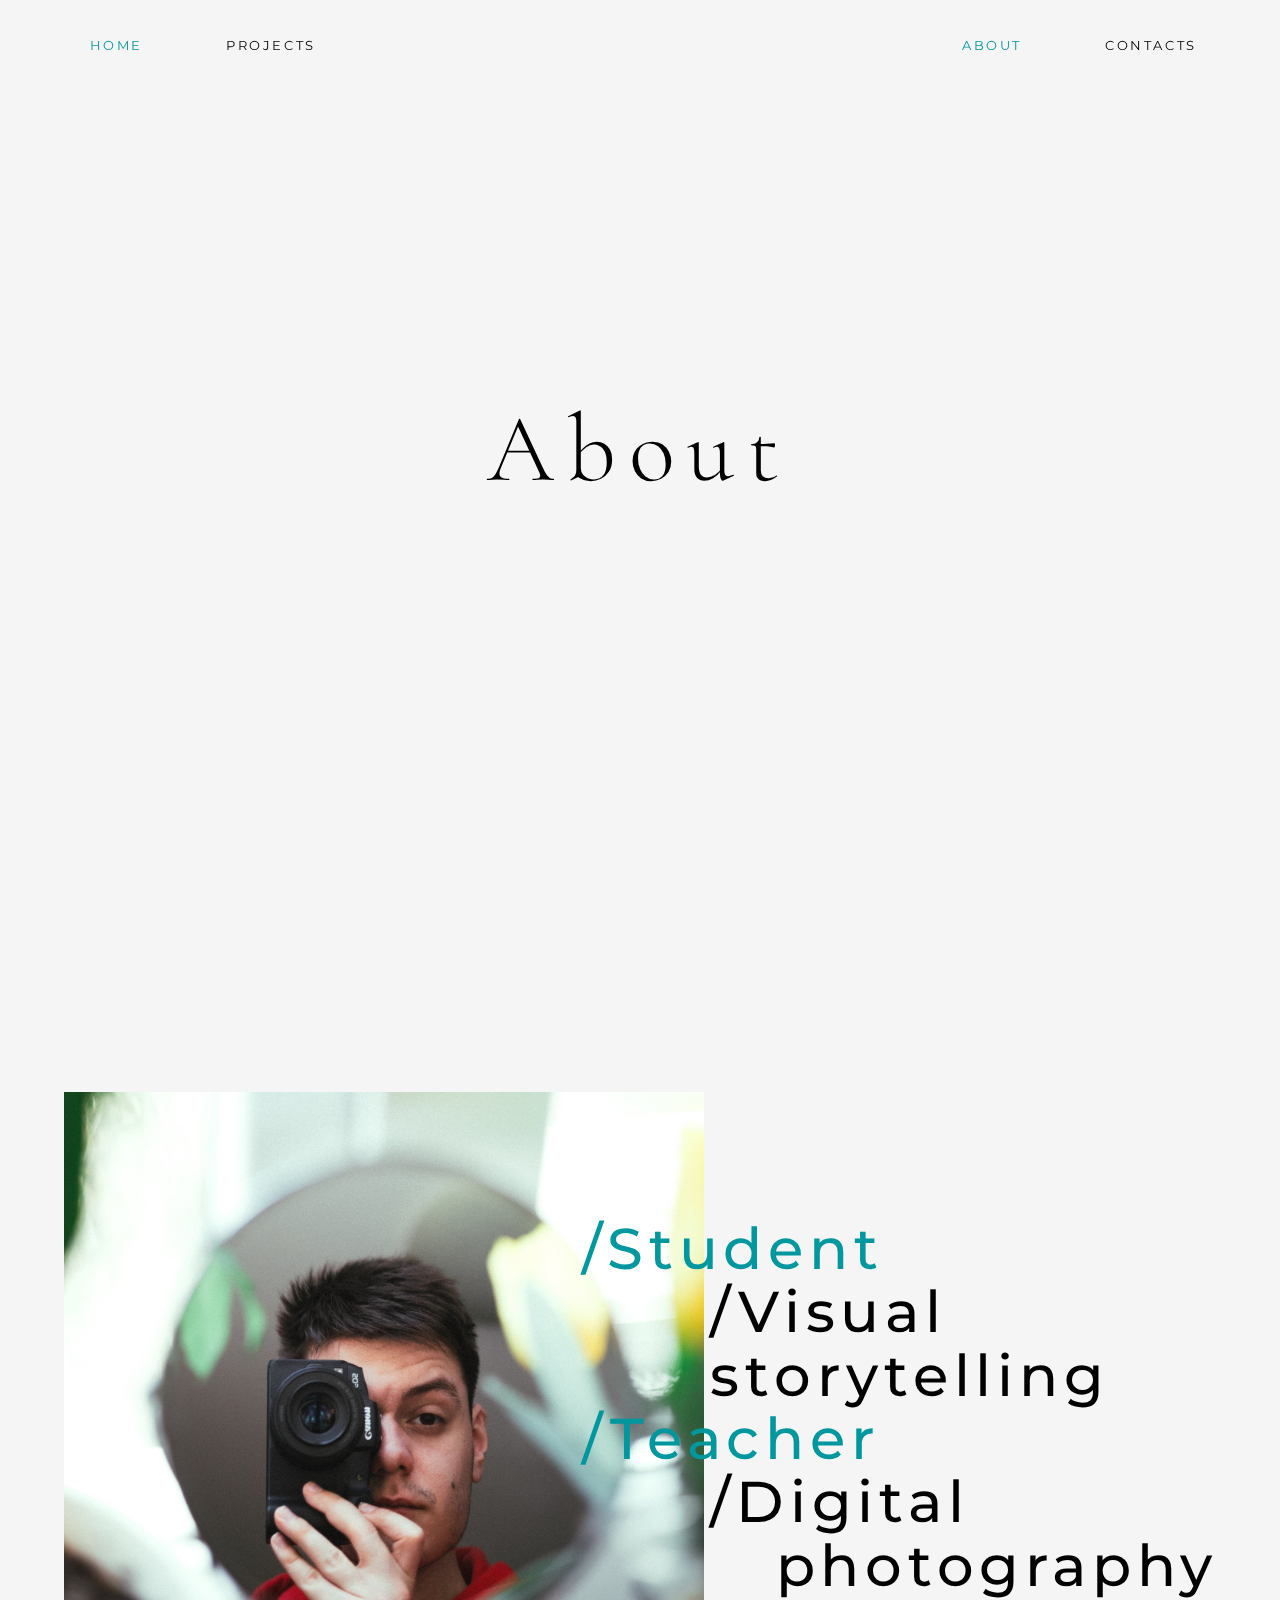
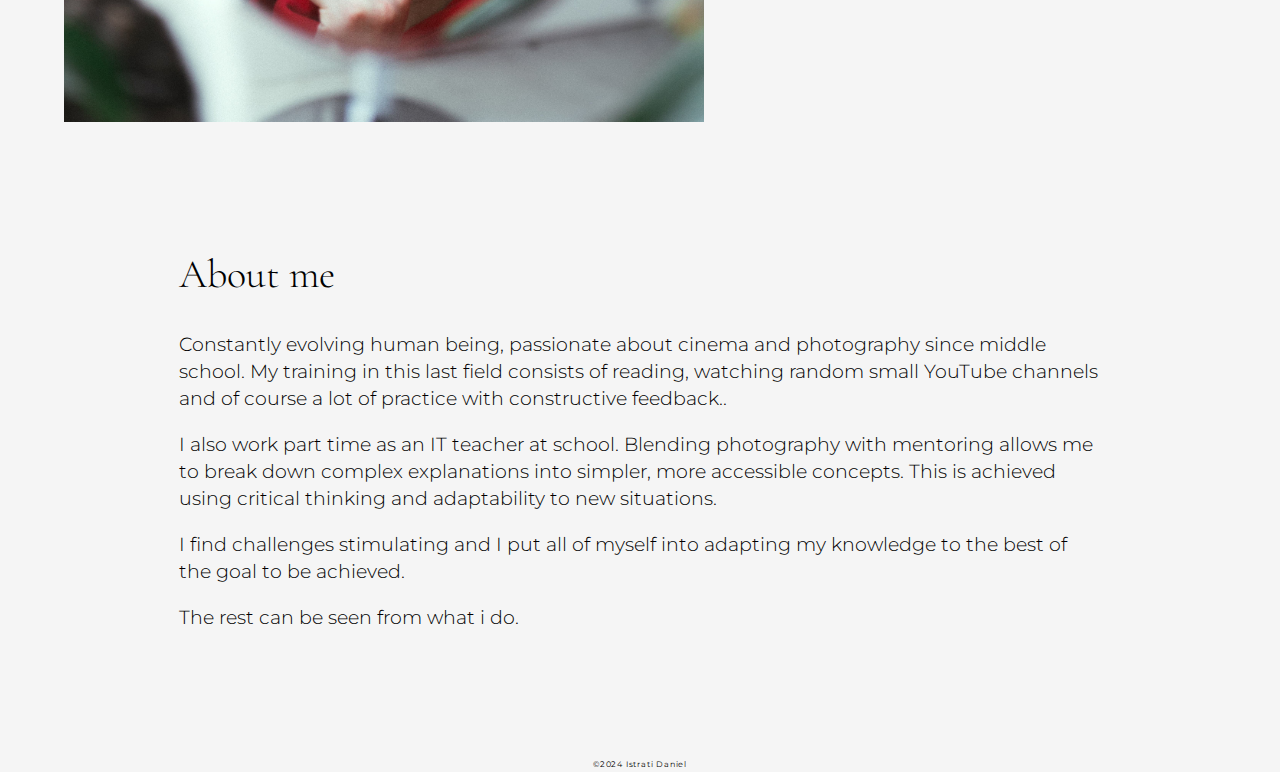
<file: about.html>
<!DOCTYPE html>
<html lang="en" dir="ltr">
<head>
    <meta charset="UTF-8">
    <meta http-equiv="X-UA-Compatible" content="IE=edge">
    <meta name="viewport" content="width=device-width, initial-scale=1.0">
    <title>Istrati Daniel - About</title>
    <meta name="description" content="Portflio site since Instagram is feeding my photos to AI">
    <meta name="author" content="Istrati Daniel">

    <!-- CSS -->
    <link rel="stylesheet" type="text/css" href="css/style.css">

    <!-- Font -->
    <link rel="preconnect" href="https://fonts.googleapis.com">
    <link rel="preconnect" href="https://fonts.gstatic.com" crossorigin>
    <link href="https://fonts.googleapis.com/css2?family=Cormorant+Garamond:ital,wght@0,300;0,400;0,500;0,600;0,700;1,300;1,400;1,500;1,600;1,700&family=Montserrat:ital,wght@0,100;0,200;0,300;0,400;0,500;0,600;0,700;1,100;1,200;1,300;1,400&display=swap" rel="stylesheet">
    
</head>
<body>

        <header class="aboutheader">
            <nav class="containerlinkbox" id="navbar">
                <div class="linkbox">
                    <a class="title active" href="index.html"> HOME </a>
                    <a class="title" href="projects.html"> PROJECTS </a>
                    <div class="spacer"></div>
                    <a class="title active" href="about.html"> ABOUT </a>
                    <a class="title" href="contact.html">CONTACTS</a> 
                </div>
            </nav>
                <div class="h1container">
                    <h1 class="abouth1">About</h1>
                </div>
                <div class="coversocial">
                    <a target="_blank" class="coverinstagram" href="https://www.instagram.com/danielistrati_/">INSTAGRAM</a>
                    <div class="spacer"></div>
                    <a target="_blank" class="coverflickr" href="https://www.behance.net/danielistrati">BEHANCE</a>
                </div>
        </header>
        <section>
            <div class="bannerabout">
                <div class="innerbannerabout">
                    <div class="leftbannerabout">
                        <div class="aboutimagebanner">
                        </div>
                    </div>
                    <div class="rightbannerabout">
                        <div class="textbannerabout">
                            <p id="about2">/Student</p>
                            <p id="about3">/Visual storytelling</p>
                            <p id="about4">/Teacher</p> 
                            <p id="about5">/Digital</p> <p id="about5_2">photography</p>
                        </div>
                    </div>
                </div>
            </div>
            
            <div class="sudime">
                <div class="sudimetitle"> <h2>About me</h2></div>
                <div class="sudimetext">
                    <p>Constantly evolving human being, passionate about cinema and photography since middle school. My training in this last field consists of reading, watching random small YouTube channels and of course  a lot of practice with constructive feedback..</p>
                    <p>I also work part time as an IT teacher at school. Blending photography with mentoring allows me to break down complex explanations into simpler, more accessible concepts. This is achieved using critical thinking and adaptability to new situations.</p>
                    <p>I find challenges stimulating and I put all of myself into adapting my knowledge to the best of the goal to be achieved.</p>
                    <p>The rest can be seen from what i do.</p>
                </div>
            </div>
        </section>

    <footer id=indexfooter>
        <div class="copyright">©2024 Istrati Daniel</div>
    </footer>  
    
    <div class="mascot-container">
        <img src="photos/owl.png" alt="Mascot" class="mascot">
        <div class="mascot-message">Emotional Support owl.</div>
    </div>

    <!-- JavaScript -->
    <script  src="js/script.js" type="text/javascript"></script>

    </body>
</html>
</file>
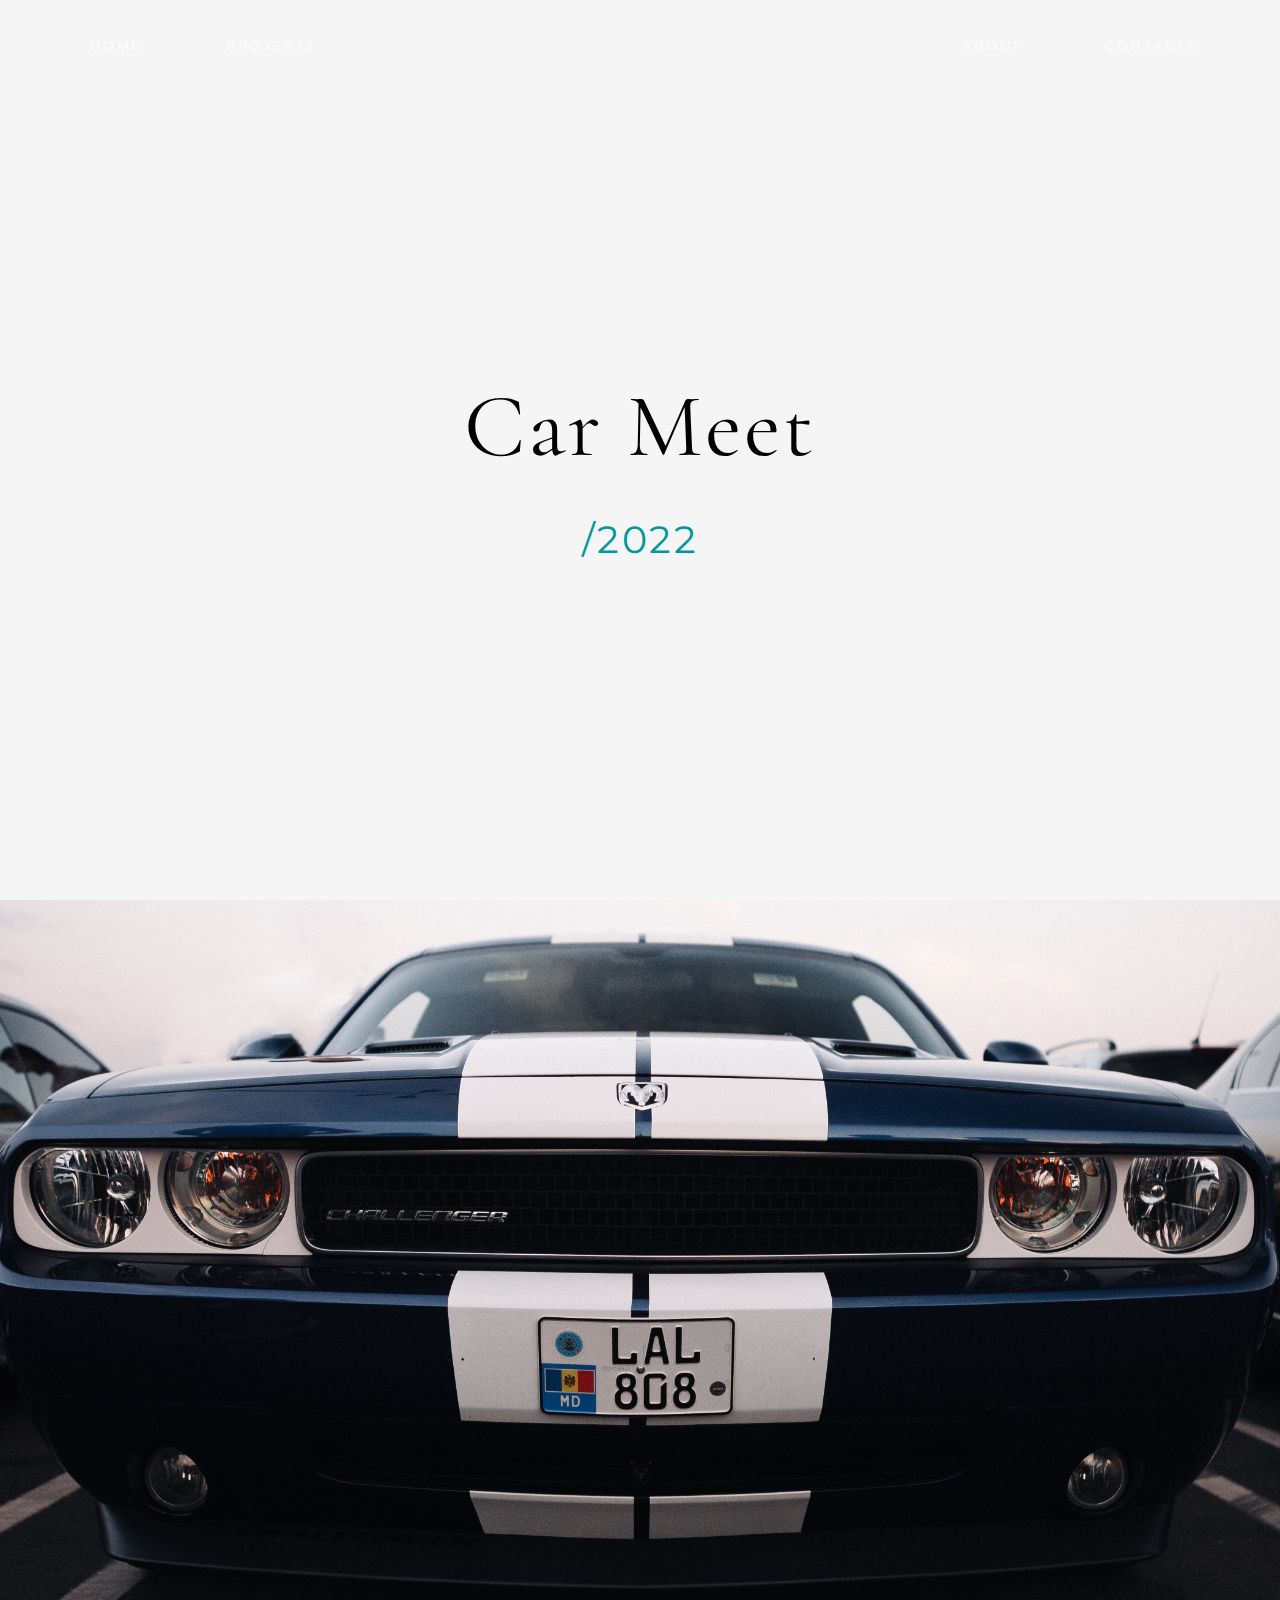
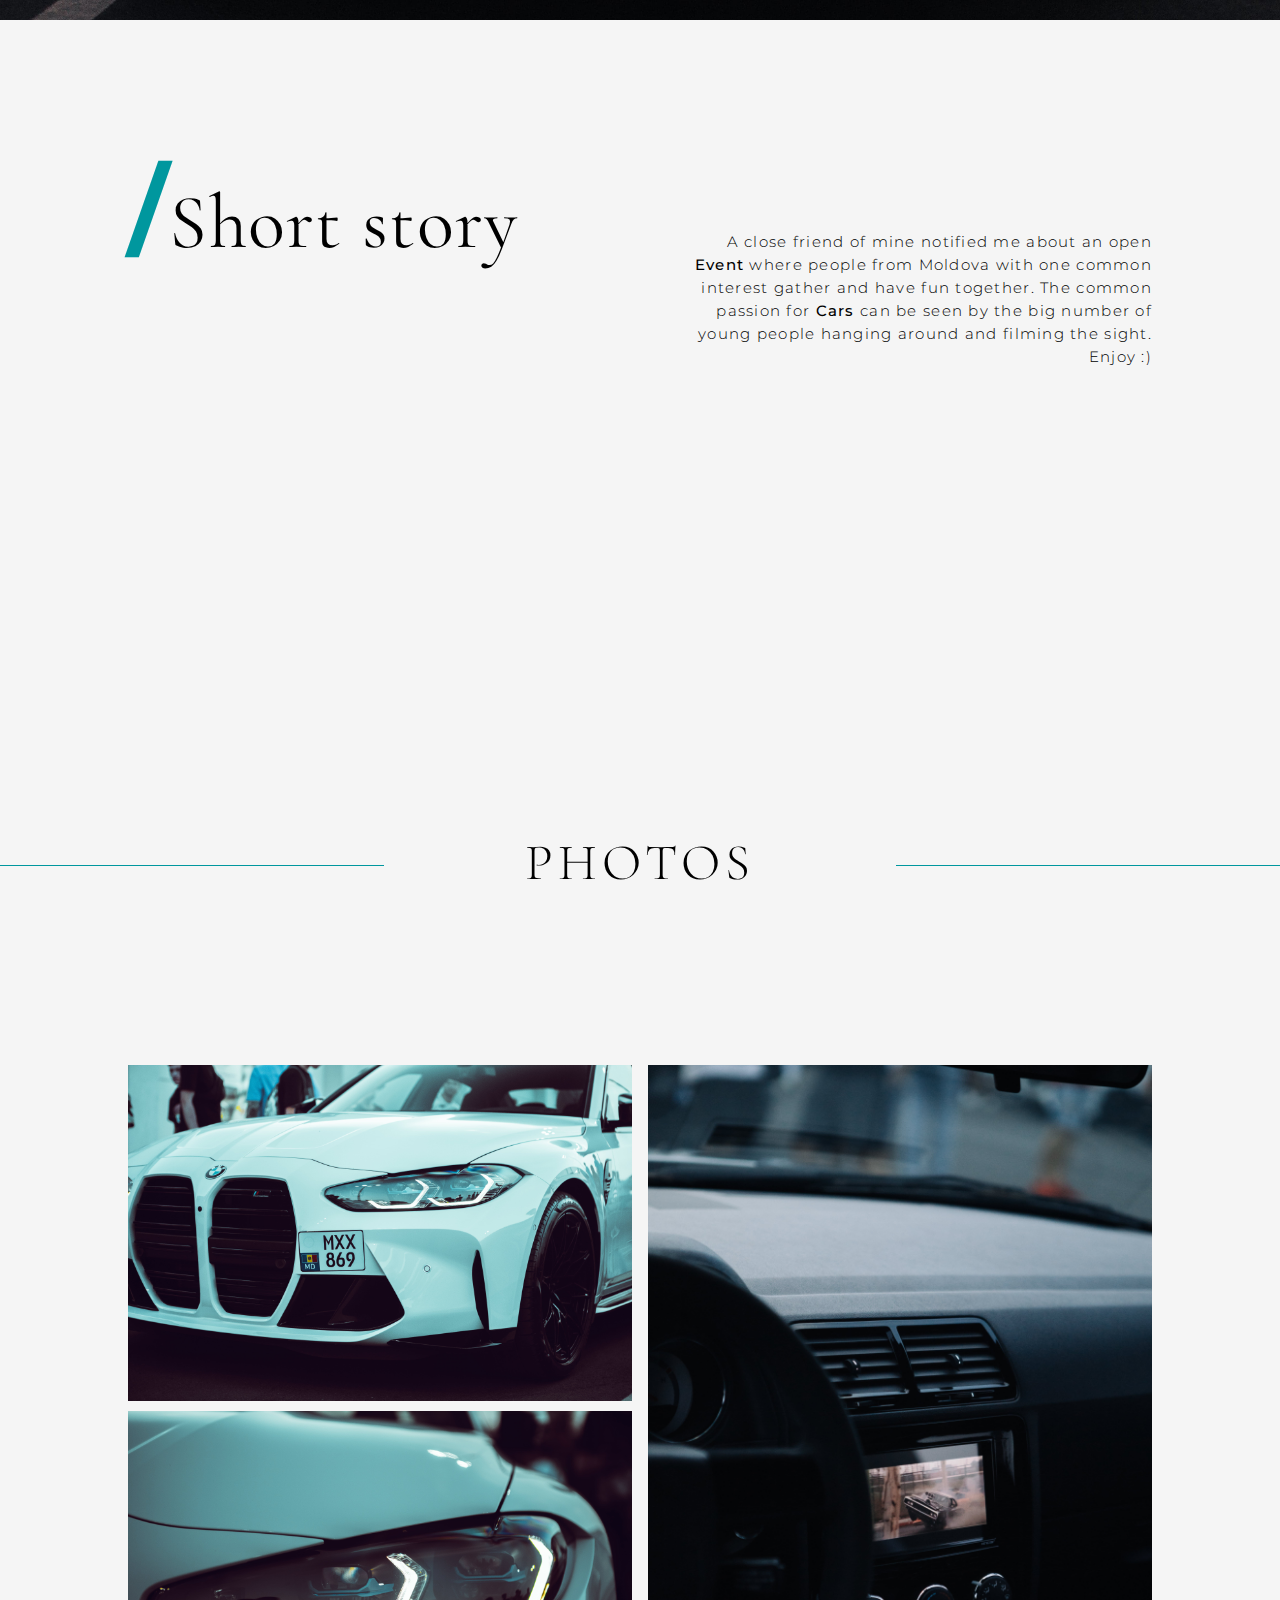
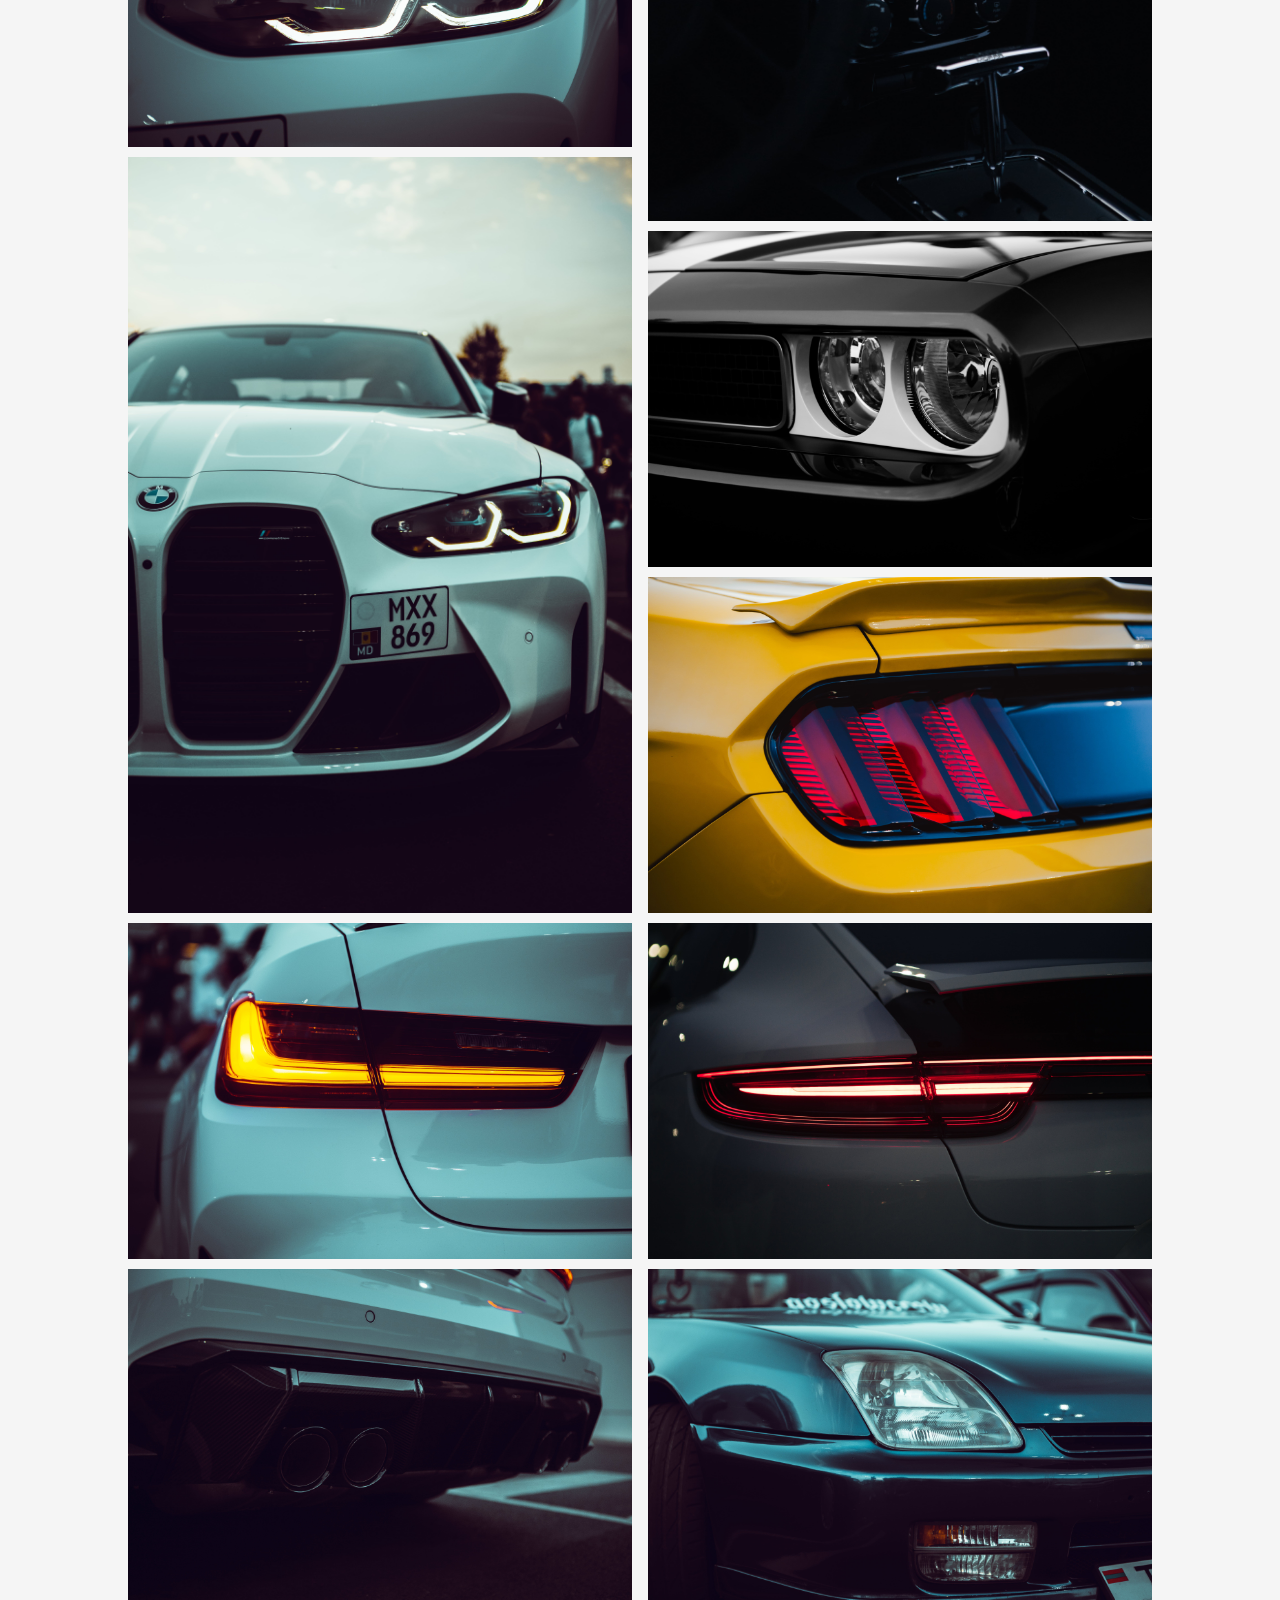
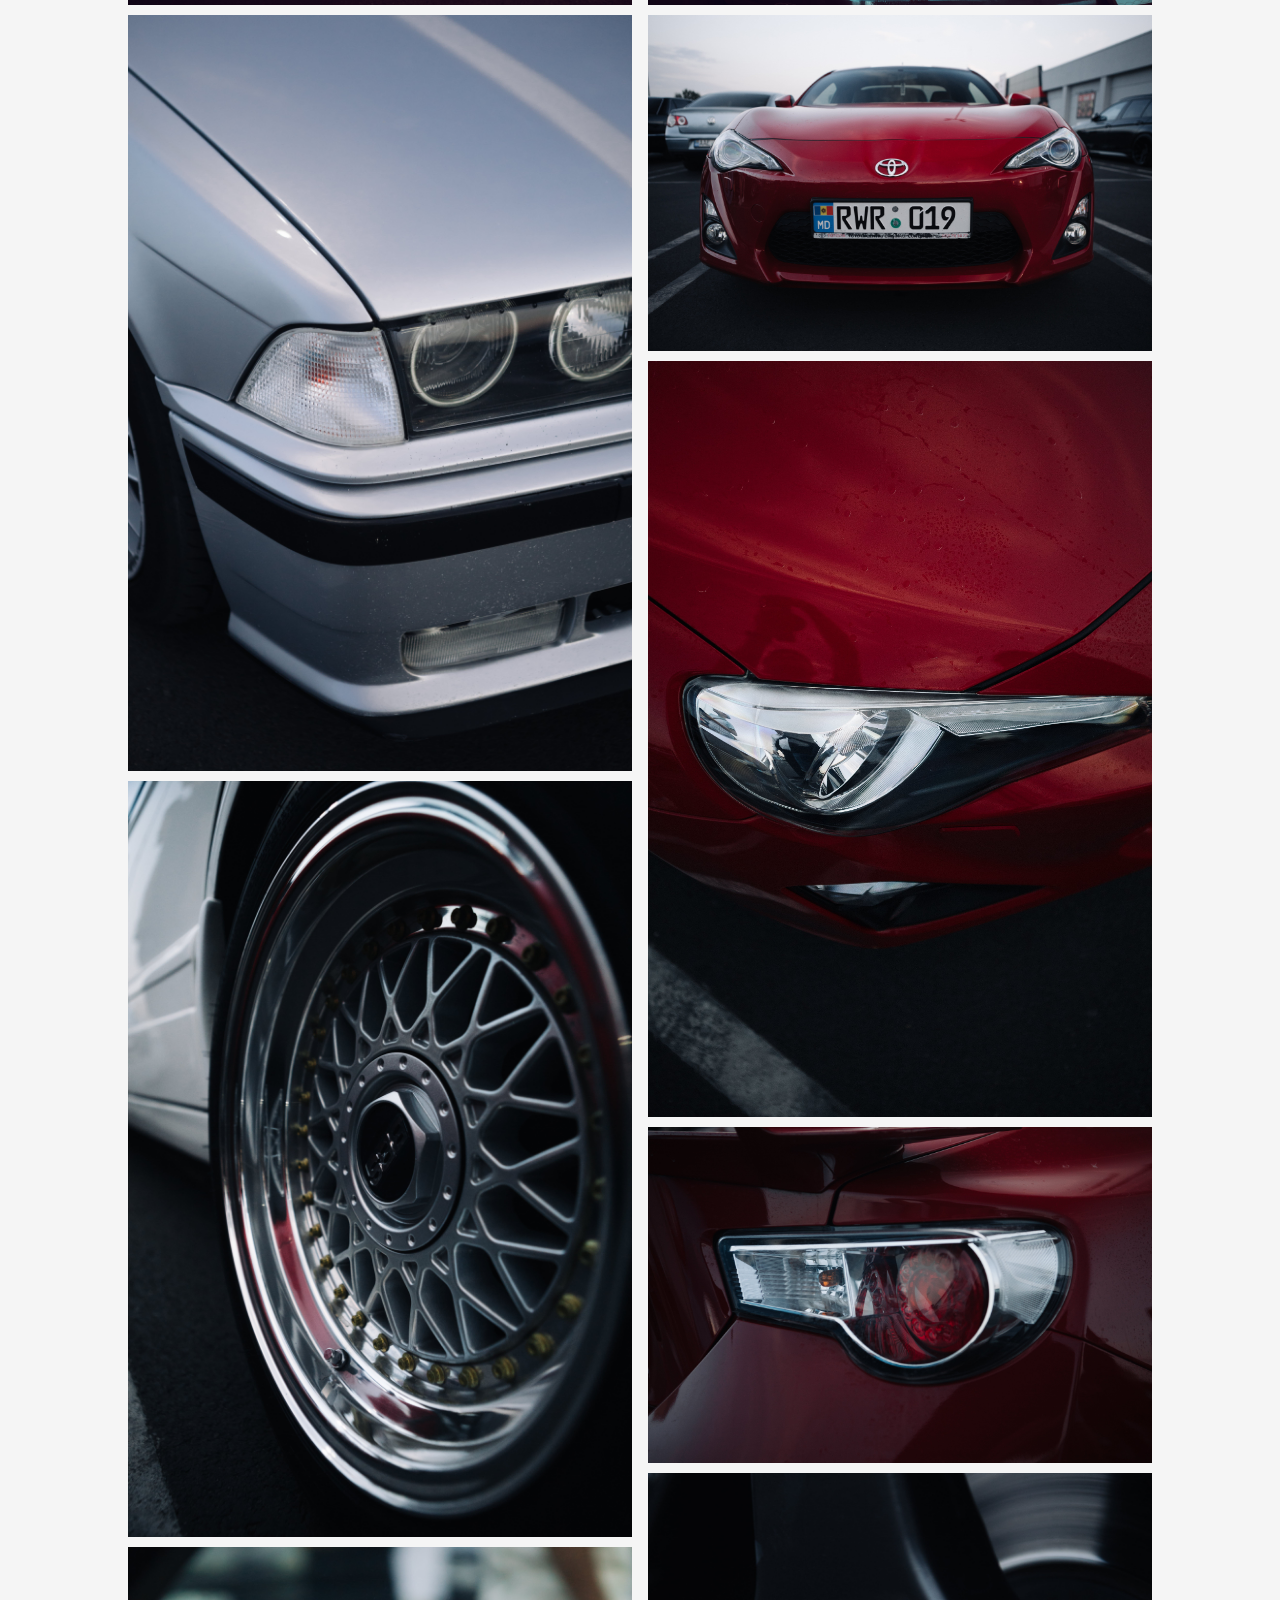
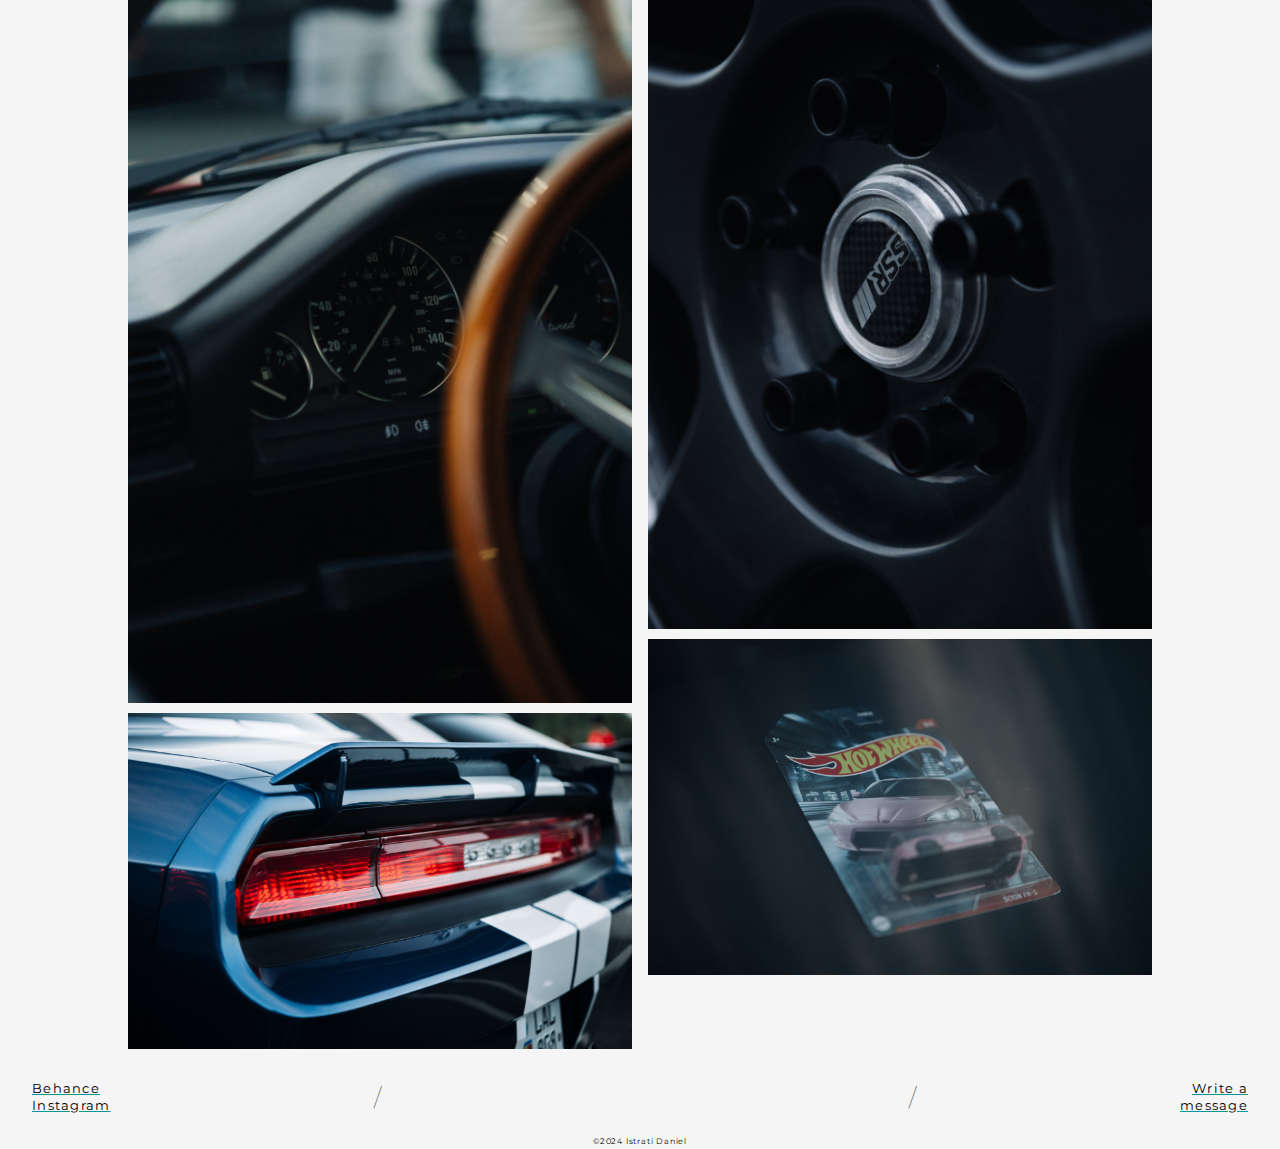
<file: carmeet.html>
<!DOCTYPE html>
<html lang="it" dir="ltr">
<head>
    <meta charset="UTF-8">
    <meta http-equiv="X-UA-Compatible" content="IE=edge">
    <meta name="viewport" content="width=device-width, initial-scale=1.0">
    <title>Istrati Daniel - Car Meet</title>
    <meta name="description" content="Portflio site since Instagram is feeding my photos to AI">
    <meta name="author" content="Istrati Daniel">
    <meta name="keywords" content="project, Istrati Daniel, car, meet">


    <!-- CSS -->
    <link rel="stylesheet" type="text/css" href="css/style.css">
    <!-- Font -->
    <link rel="preconnect" href="https://fonts.googleapis.com">
    <link rel="preconnect" href="https://fonts.gstatic.com" crossorigin>
    <link href="https://fonts.googleapis.com/css2?family=Cormorant+Garamond:ital,wght@0,300;0,400;0,500;0,600;0,700;1,300;1,400;1,500;1,600;1,700&family=Montserrat:ital,wght@0,100;0,200;0,300;0,400;0,500;0,600;0,700;1,100;1,200;1,300;1,400&display=swap" rel="stylesheet">
</head>
<body>
    <header class="insideprojheader">
        <nav class="containerlinkbox" id="navbar">
            <div class="linkbox">
                <a class="title" href="index.html"> HOME </a>
                <a class="title active" href="projects.html"> PROJECTS </a>
                <div class="spacer"></div>
                <a class="title" href="about.html"> ABOUT </a>
                <a class="title" href="contact.html">CONTACTS</a> 
            </div>
        </nav>
        <div class="projheadertitlecont">
            <div class="projh1cont">      
                <h1 class="h1proj"> Car Meet </h1>
            </div>
            <div class="projyear">
                <p> /2022 </p>
            </div>
        </div>
    </header>

    <section>
    <div class="banneresclusioni"></div>
        <div class="projexpl">
            <div class="projexplleft">
                <h2 class="ilprogetto"><b>/</b>Short story</h2>
            </div>
            <div class="projexplright">
                <p class="projexpltext">A close friend of mine notified me about an open <strong>Event</strong> where people from Moldova 
                    with one common interest gather and have fun together. The common passion for <strong>Cars</strong> can be seen by the 
                    big number of young people hanging around and filming the sight. Enjoy :) </p>
            </div>
        </div>
    </section>
    <section>
        <div>
            <iframe
            src="https://youtube.com/embed/6dKtCBtAKZI?si=xU3bX0l30VRgfGKI" allowfullscreen width="60%" height="600%" style="border:none;">
            </iframe>
        </div>
    </section>
    <section>
        <div class="title_lines"><h2>PHOTOS</h2></div>
        <div class="portfoliocontainer">
            <div class="portfolioimage">
                <img src="photos/Car_meet/bmw1.jpg">
            </div>
            <div class="portfolioimage">
                <img src="photos/Car_meet/bmw2.jpg">
            </div>
            <div class="portfolioimage">
                <img src="photos/Car_meet/bmw3.jpg">
            </div>
            <div class="portfolioimage">
                <img src="photos/Car_meet/bmw4.jpg">
            </div>
            <div class="portfolioimage">
                <img src="photos/Car_meet/bmw5.jpg">
            </div>
            <div class="portfolioimage">
                <img src="photos/Car_meet/bmwold1.jpg">
            </div>
            <div class="portfolioimage">
                <img src="photos/Car_meet/bmwold2.jpg">
            </div>
            <div class="portfolioimage">
                <img src="photos/Car_meet/bmwold3.jpg">
            </div>
            <div class="portfolioimage">
                <img src="photos/Car_meet/dodge1.jpg">
            </div>
            <div class="portfolioimage">
                <img src="photos/Car_meet/dodge3.jpg">
            </div>
            <div class="portfolioimage">
                <img src="photos/Car_meet/dodge4.jpg">
            </div>
            <div class="portfolioimage">
                <img src="photos/Car_meet/mustang.jpg">
            </div>
            <div class="portfolioimage">
                <img src="photos/Car_meet/porsche.jpg">
            </div>
            <div class="portfolioimage">
                <img src="photos/Car_meet/prelude.jpg">
            </div>
            <div class="portfolioimage">
                <img src="photos/Car_meet/toyota1.jpg">
            </div>
            <div class="portfolioimage">
                <img src="photos/Car_meet/toyota2.jpg">
            </div>
            <div class="portfolioimage">
                <img src="photos/Car_meet/toyota3.jpg">
            </div>
            <div class="portfolioimage">
                <img src="photos/Car_meet/toyota4.jpg">
            </div>
            <div class="portfolioimage">
                <img src="photos/Car_meet/toyota5.jpg">
            </div>
        </div>
    </section>


  
    <footer id=indexfooter>
        <div class="widefooterlinks">
            <div class="socialcontainerfooter">
                <a target="_blank" class="coverflickr2" href="https://www.behance.net/danielistrati">Behance</a>
                <a target="_blank" class="coverinstagram2" href="https://www.instagram.com/danielistrati_/">Instagram</a>
            </div>
            <div class="footerbar">
                <p>/</p>
            </div>
            <div class="footerbar">
                <p></p>
            </div>
            <div class="footerbar">
                <p>/</p>
            </div>
            <div class="contactfooter">
                <a href="mailto:danielistrati767@icloud.com">
                    <p class="mbot5">Write a</p>
                    <p>message</p>
                </a>
            </div>
        </div>

        <div class="copyright">©2024 Istrati Daniel</div>
    </footer>   

    <!-- JavaScript -->
    <script  src="js/script.js" type="text/javascript"></script>

</body>
</html>
</file>
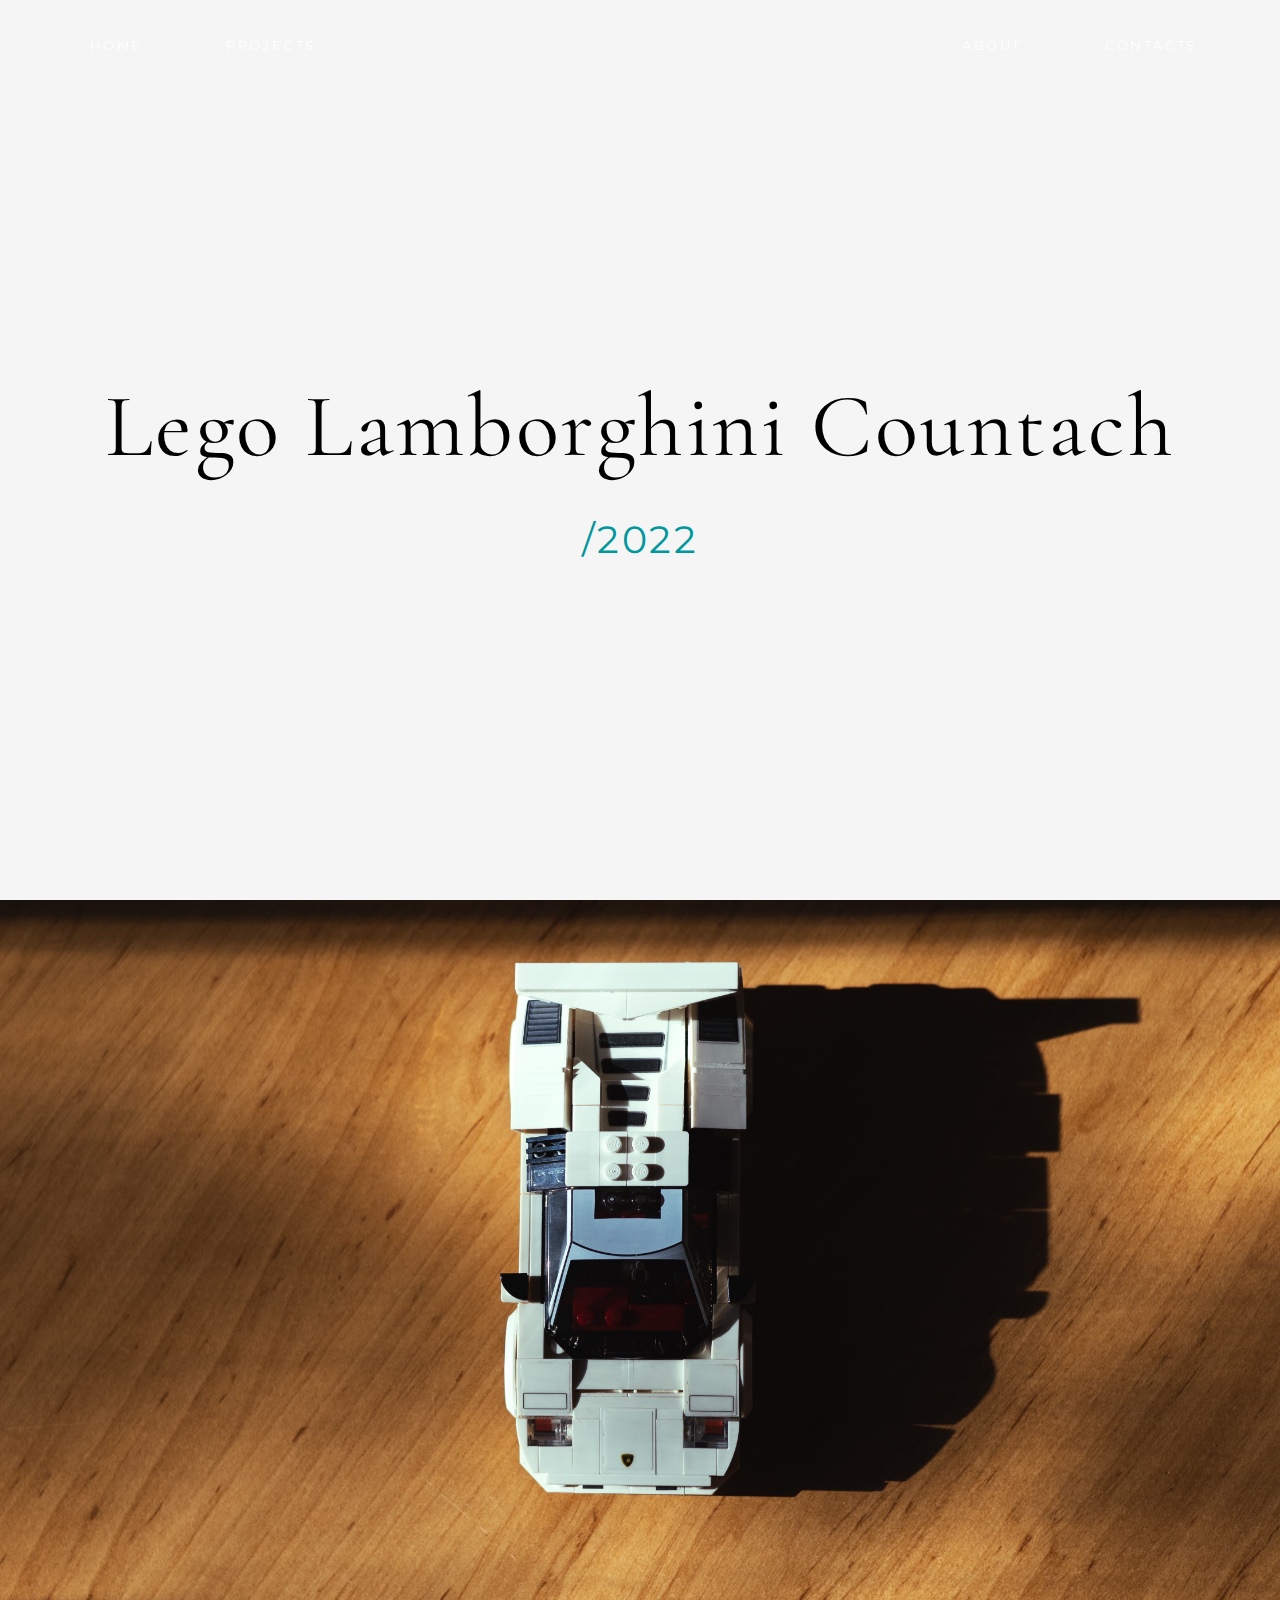
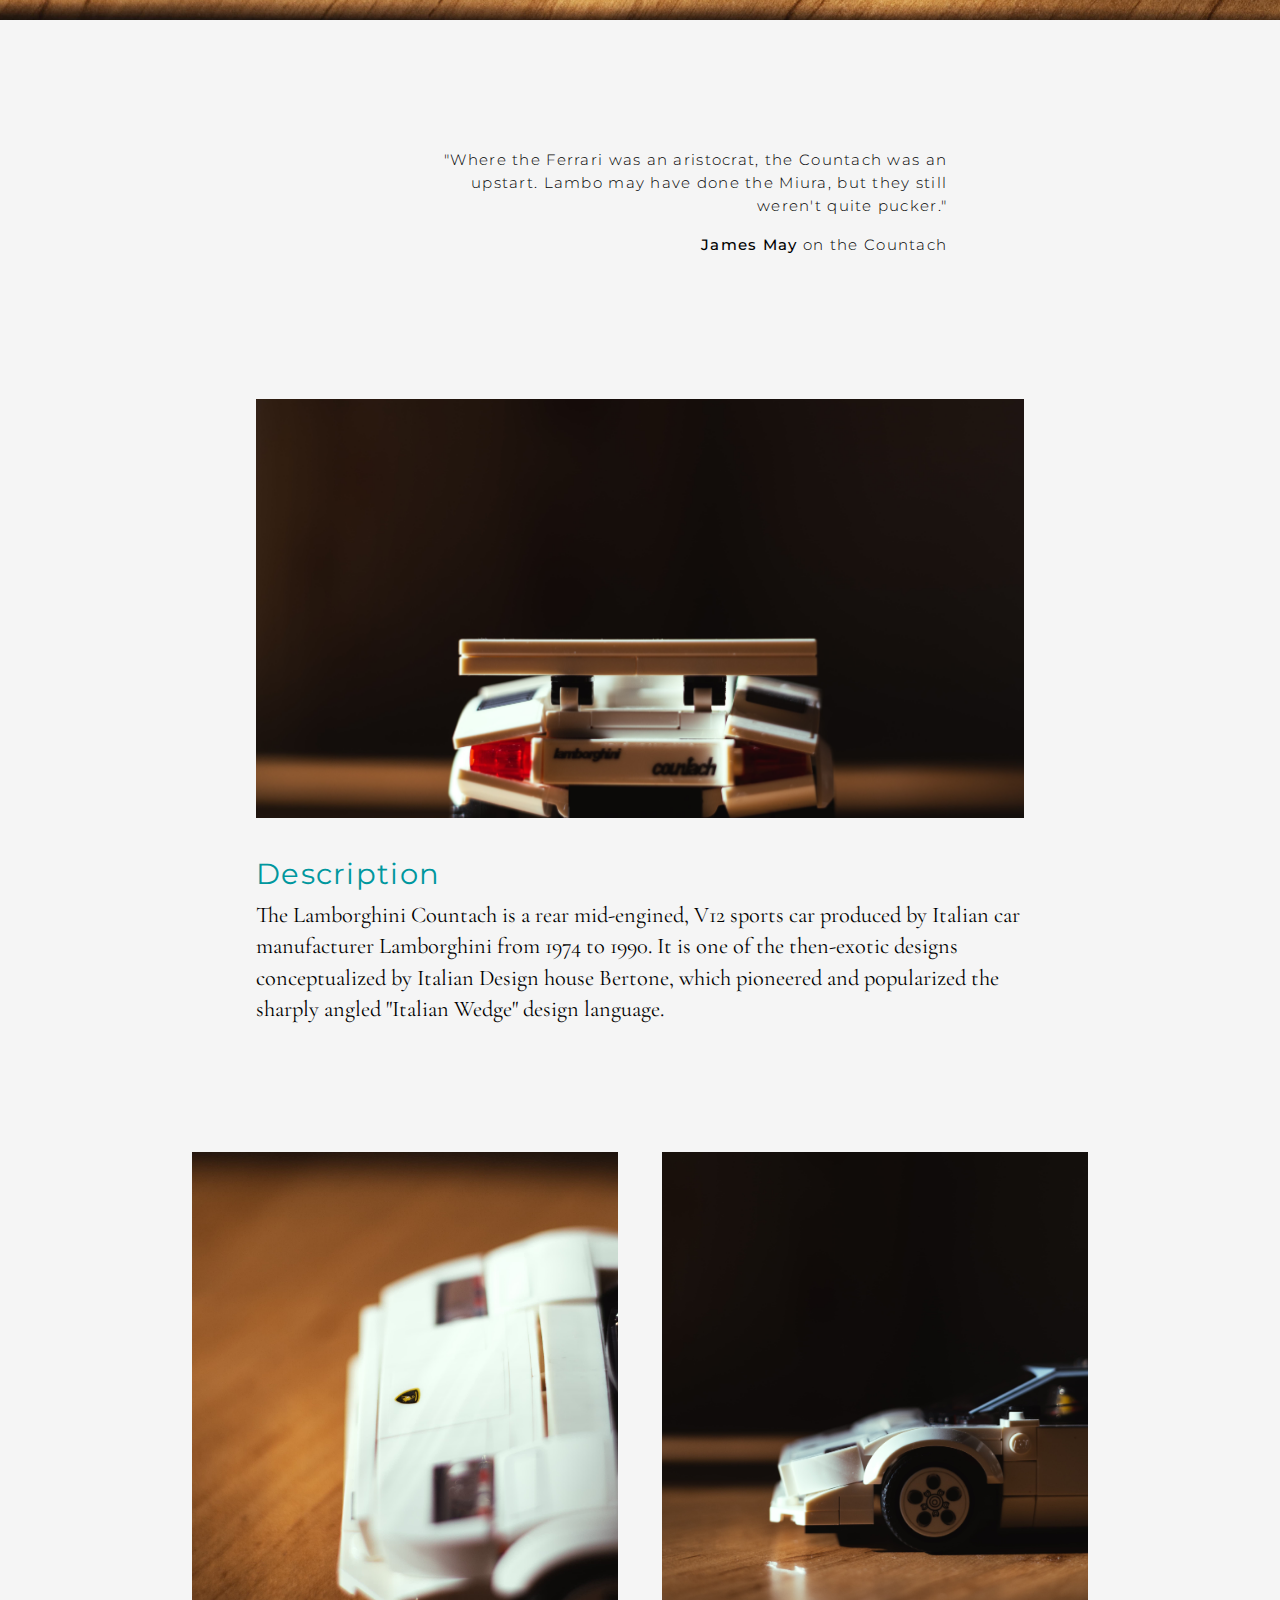
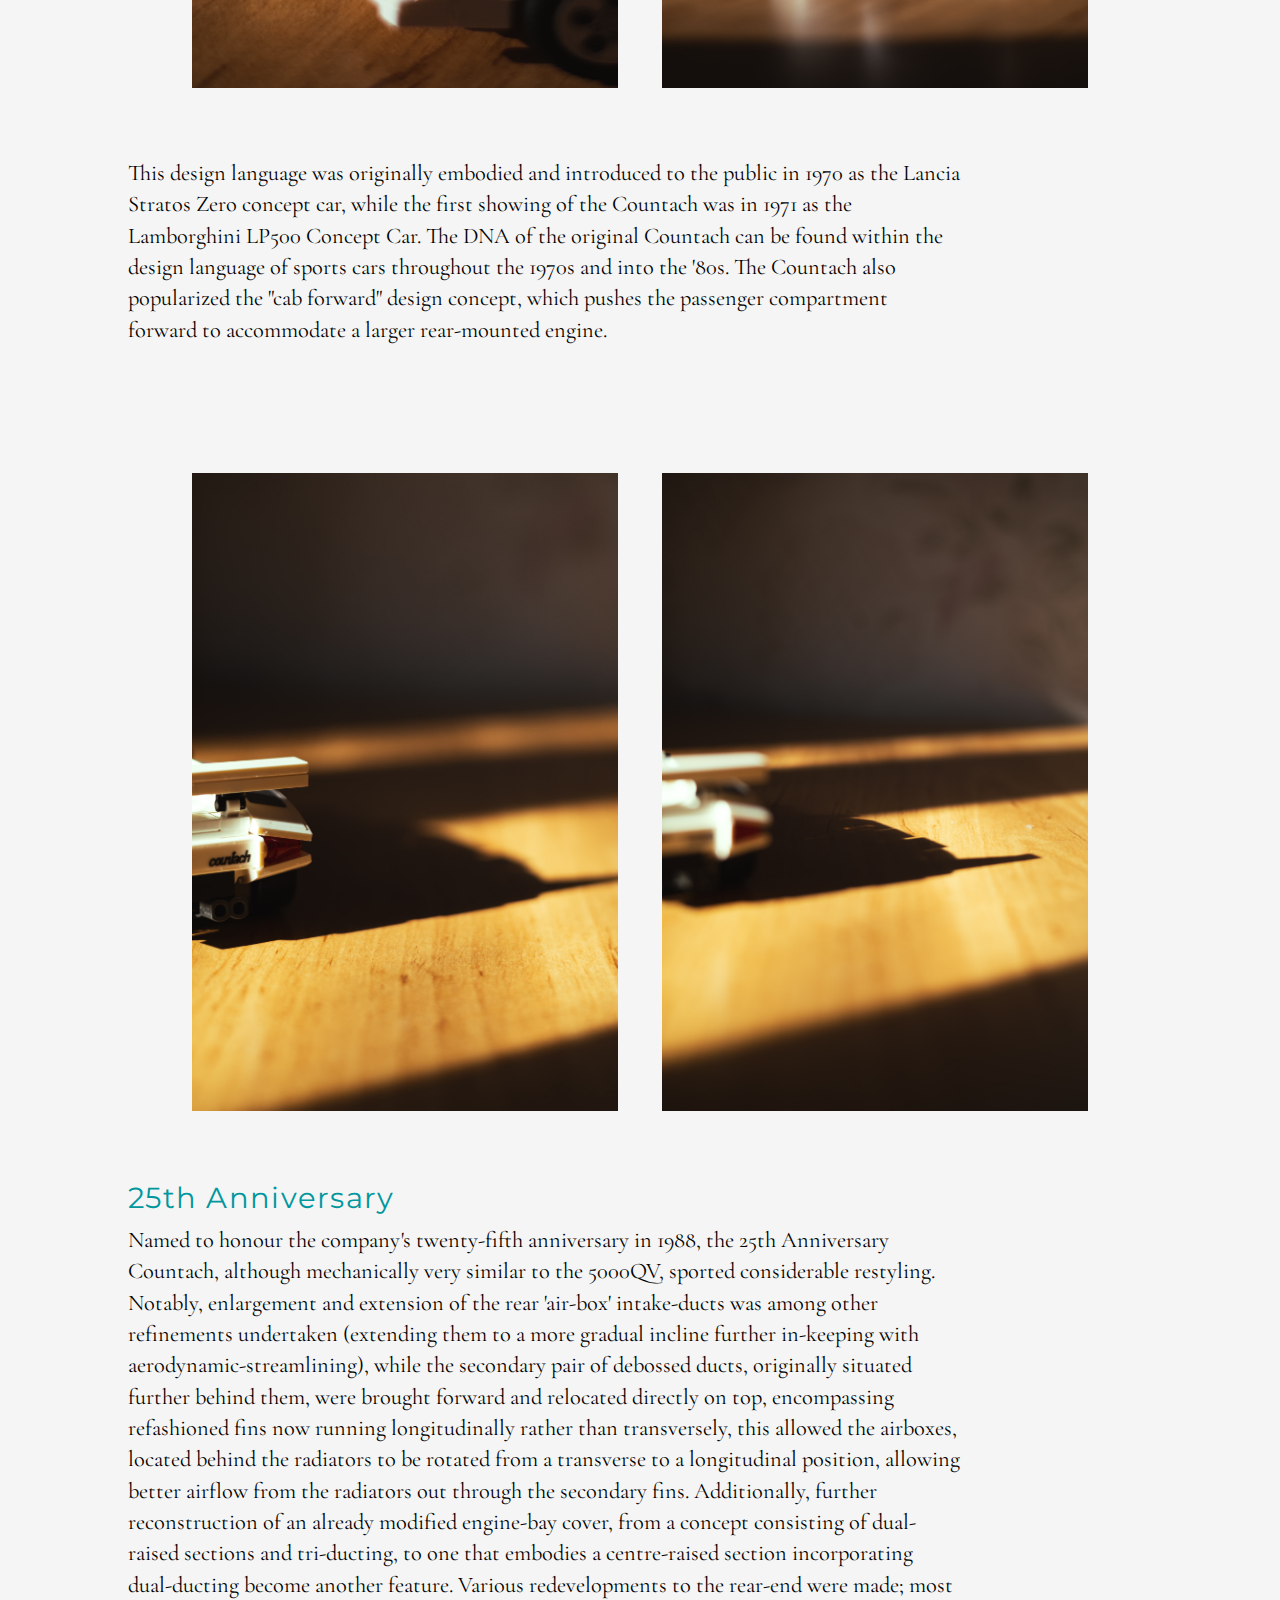
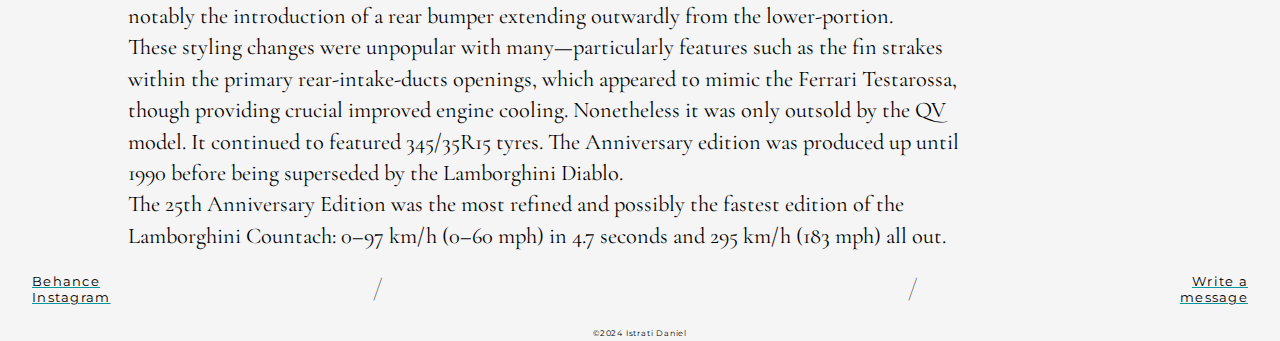
<file: LegoCar.html>
<!DOCTYPE html>
<html lang="it" dir="ltr">
<head>
    <meta charset="UTF-8">
    <meta http-equiv="X-UA-Compatible" content="IE=edge">
    <meta name="viewport" content="width=device-width, initial-scale=1.0">
    <title>Istrati Daniel - Lego Lamborghini</title>
    <meta name="description" content="Portflio site since Instagram is feeding my photos to AI">
    <meta name="author" content="Istrati Daniel">
    <meta name="keywords" content="project, Istrati Daniel, car, meet">
 
    <!-- CSS -->
    <link rel="stylesheet" type="text/css" href="css/style.css">

    <!-- Font -->
    <link rel="preconnect" href="https://fonts.googleapis.com">
    <link rel="preconnect" href="https://fonts.gstatic.com" crossorigin>
    <link href="https://fonts.googleapis.com/css2?family=Cormorant+Garamond:ital,wght@0,300;0,400;0,500;0,600;0,700;1,300;1,400;1,500;1,600;1,700&family=Montserrat:ital,wght@0,100;0,200;0,300;0,400;0,500;0,600;0,700;1,100;1,200;1,300;1,400&display=swap" rel="stylesheet">
    
</head>
<body>
    <header class="insideprojheader">
        <nav class="containerlinkbox" id="navbar">
            <div class="linkbox">
                <a class="title" href="index.html"> HOME </a>
                <a class="title active" href="projects.html"> PROJECTS </a>
                <div class="spacer"></div>
                <a class="title" href="about.html"> ABOUT </a>
                <a class="title" href="contact.html">CONTACTS</a> 
            </div>
        </nav>
        <div class="projheadertitlecont">
            <div class="projh1cont">      
                <h1 class="h1proj"> Lego Lamborghini Countach </h1>
            </div>
            <div class="projyear">
                <p> /2022 </p>
            </div>
        </div>
    </header>

    <section>
        <div class="bannerlego"></div>
        <div class="projexpl">
            <div class="projexplright">
                <p class="projexpltext">"Where the Ferrari was an aristocrat, the Countach was an upstart. Lambo may have done the Miura, but they still weren't quite pucker."</p>
                <p class="projexpltext"><strong>James May</strong> on the Countach</p>
            </div>
        </div>
    </section>
    <section>
        <div class="ipsmaincontainervert">
            <div class="ipscontainerver1">
                <img src="photos/Lego/legocountach4.jpg">
            </div>
            <div class="ipscontainerver2">
                <h3 class="esclnumb">Description</h3>
                <p class="escltext"> The Lamborghini Countach is a rear mid-engined, V12 sports car produced by Italian car manufacturer Lamborghini from 1974 to 1990. It is one of the then-exotic designs conceptualized by Italian Design house Bertone, which pioneered and popularized the sharply angled "Italian Wedge" design language.</p>
            </div>
        </div>

        <div class="ipsdoubleimgcontainer">
            <div class="ipsdoubleimgleft">
                <img src="photos/Lego/legocountach2.jpg">
            </div>
            <div class="ipsdoubleimgright">
                <img src="photos/Lego/legocountach3.jpg">
            </div>
        </div>

        <div class="ipslastesclustext">
            <p class="escltext">This design language was originally embodied and introduced to the public in 1970 as the Lancia Stratos Zero concept car, while the first showing of the Countach was in 1971 as the Lamborghini LP500 Concept Car. The DNA of the original Countach can be found within the design language of sports cars throughout the 1970s and into the '80s. The Countach also popularized the "cab forward" design concept, which pushes the passenger compartment forward to accommodate a larger rear-mounted engine.</p>
        </div>

        <div class="ipsdoubleimgcontainer">
            <div class="ipsdoubleimgleft">
                <img src="photos/Lego/legocountach5.jpg">
            </div>
            <div class="ipsdoubleimgright">
                <img src="photos/Lego/legocountach6.jpg">
            </div>
        </div>

        <div class="ipslastesclustext">
            <h3 class="esclnumb">25th Anniversary</h3>
            <p class="escltext">Named to honour the company's twenty-fifth anniversary in 1988, the 25th Anniversary Countach, although mechanically very similar to the 5000QV, sported considerable restyling. Notably, enlargement and extension of the rear 'air-box' intake-ducts was among other refinements undertaken (extending them to a more gradual incline further in-keeping with aerodynamic-streamlining), while the secondary pair of debossed ducts, originally situated further behind them, were brought forward and relocated directly on top, encompassing refashioned fins now running longitudinally rather than transversely, this allowed the airboxes, located behind the radiators to be rotated from a transverse to a longitudinal position, allowing better airflow from the radiators out through the secondary fins. Additionally, further reconstruction of an already modified engine-bay cover, from a concept consisting of dual-raised sections and tri-ducting, to one that embodies a centre-raised section incorporating dual-ducting become another feature. Various redevelopments to the rear-end were made; most notably the introduction of a rear bumper extending outwardly from the lower-portion.</p>
            <p class="escltext">These styling changes were unpopular with many—particularly features such as the fin strakes within the primary rear-intake-ducts openings, which appeared to mimic the Ferrari Testarossa, though providing crucial improved engine cooling. Nonetheless it was only outsold by the QV model. It continued to featured 345/35R15 tyres. The Anniversary edition was produced up until 1990 before being superseded by the Lamborghini Diablo.</p>
            <p class="escltext">The 25th Anniversary Edition was the most refined and possibly the fastest edition of the Lamborghini Countach: 0–97 km/h (0–60 mph) in 4.7 seconds and 295 km/h (183 mph) all out.</p>
            </div>

    <footer id=indexfooter>
        <div class="widefooterlinks">
            <div class="socialcontainerfooter">
                <a target="_blank" class="coverflickr2" href="https://www.behance.net/danielistrati">Behance</a>
                <a target="_blank" class="coverinstagram2" href="https://www.instagram.com/danielistrati_/">Instagram</a>
            </div>
            <div class="footerbar">
                <p>/</p>
            </div>
            <div class="footerbar">
                <p></p>
            </div>
            <div class="footerbar">
                <p>/</p>
            </div>
            <div class="contactfooter">
                <a href="mailto:danielistrati767@icloud.com">
                    <p class="mbot5">Write a</p>
                    <p>message</p>
                </a>
            </div>
        </div>

        <div class="copyright">©2024 Istrati Daniel</div>
    </footer>   


    <!-- JavaScript -->
    <script  src="js/script.js" type="text/javascript"></script>

</body>
</html>
</file>
<file: css/style.css>
body {
    width: 100%;
    background-color: #f5f5f5;
    margin: 0% !important;
    padding: 0% !important;
    font-family: 'Cormorant Garamond', serif;    

}
::selection {
    color: white;
    background: #00969eec;
}
::-moz-selection {
    color: white;
    background: #00969eec;
}
.copyright {
    width: 100%;
    margin-bottom: 0.25%;
    text-align: center;
    font-family: 'Montserrat', sans-serif;
    letter-spacing: 0.1em;
    font-size: 0.5em;
}
@media (max-width: 575.98px) {
    .copyright {
        font-size: 0.3em;
    }
}
#progettih1 {
    display: none;
}

.docuh1 {
    color: black;
    font-weight: 300;
    font-size: 7.5vw;
    line-height: 2em;
    margin-top: 0%;
    margin-bottom: 0%;
    letter-spacing: 1vw;
}

.docusection {
    width: 100%;
}
.docudivcont {
    width: 75%;
    margin-left: auto;
    margin-right: auto;
    margin-bottom: 10%;
}
.docuparcont {
    margin-bottom: 5%;
}
.docuh2 {
    font-family: 'Montserrat', sans-serif;
    margin: 0%;
    color: #00979E;
    font-size: 2.5em;
    font-weight: 400;
    letter-spacing: 0.2vw;
    text-align: center;
}
.docudivconth2 {
    width: 100%;
    text-align: center;
    margin-bottom: 5%;
}
.docuh3 {
    font-family: 'Montserrat', sans-serif;
    margin: 0%;
    color: #00979E;
    font-size: 2em;
    font-weight: 400;
    letter-spacing: 0.2vw;
    margin-bottom: 5%;
}
.docuh4 {
    font-family: 'Montserrat', sans-serif;
    margin: 0%;
    font-size: 1.6em;
    font-weight: 400;
    letter-spacing: 0.1vw;
    margin-bottom: 1.5%;
}
.docutext {
    margin: 0%;
    font-size: 1.6em;
    font-weight: 400;
    line-height: 1.5em;
}
.docutext a {
    color: black;
    text-decoration: underline #00979e;
}
.docuimg {
    width: 100%;
    height: auto;
    margin-top: 5%;
    margin-bottom: 5%;
}

.docuimg2 {
    margin-top: 2%;
    margin-bottom: 2%;
    width: 45%;
    height: auto;
}
.docuimgcont {
    display: flex;
    flex-direction: row;
    justify-content: space-between;
    align-items: center;
    width: 100%;
}
.docuparcont ul {
    list-style-type: disc #00979e;
}
.docuparcont ul li {
    margin: 0%;
    font-size: 1.4em;
    font-weight: 400;
    line-height: 1.4em;   
}

.homeheader {
    height: 100vh;
    background-image: url('../photos/Portfolio/mezonnight.jpg');
    background-size: cover;
    background-repeat: no-repeat;
    background-position: center center;
    align-content: center;
    padding-top: 0px;
    text-align: center;
}

nav {
    width: 100%;    
    position: fixed;
    position: -webkit-sticky;
    top: 0;
    z-index:1;
    transition: top 0.8s;
    -webkit-transition: top 0.8s;
    -moz-transition: top 0.8s;
    -o-transition: top 0.8s;
}

.linkbox{
    display: flex;
    flex-direction: row;
    flex-wrap: nowrap;
    align-content: normal;
    justify-content: normal;
    align-items: normal;
    position: relative;
    padding-top: 3%;
    padding-right: 0%;
    padding-bottom: 0%;
    padding-left: 7%;
}


.spacer {
    display: block;
    width: 100%;
}

.h1container {
    height: 100vh;
    width: 100%;
    display: flex;
    align-items: center;
    justify-content: center;
}

h1 {
    color: white;
    font-weight: 300;
    font-size: 7.5vw;
    line-height: 2em;
    margin-top: 0%;
    margin-bottom: 0%;
    letter-spacing: 1vw;
}

a.active {
    color: #00979E;
}

.title {
    padding-right: 7%;
    text-decoration: none;
    font-family: 'Montserrat', sans-serif;
    color: black;
    font-weight: 400;
    font-size: 0.8em;
    letter-spacing: 0.2em;
}

/* White navigation text only for navigation in index.html and projheader */
body#indexpage nav .title, .insideprojheader nav .title {
    color: white;
}


.coversocial {
    width:100%;
    position: absolute;
    bottom: 3%;
}

.coverinstagram {
    text-decoration: none;
    font-family: 'Montserrat', sans-serif;
    font-weight: 400;
    font-size: 0.5em;
    letter-spacing: 0.2em;
    color: whitesmoke;
}

.coverinstagram:hover {
    color: #00979E
} 

.coverflickr {
    text-decoration: none;
    font-family: 'Montserrat', sans-serif;
    font-weight: 400;
    font-size: 0.5em;
    letter-spacing: 0.2em;
    color: whitesmoke;
}

.coverflickr:hover {
    color: #00979E
} 

a:hover {
    text-decoration: none !important;
    color: #00979e;
}

.title_lines {
    margin-top: 10%;
    margin-bottom: 10%;
    position: relative;
    overflow: hidden;
    z-index: 1;
    text-align: center;
}
.title_lines h2 {
    font-size: 4vw;
    font-weight: 300;
    letter-spacing: 0.1em;
}

.title_lines:before, .title_lines:after {
    position: absolute;
    top: 51%;
    overflow: hidden;
    width: 30%;
    height: 1px;
    content: '\a0';
    background-color: #00979E;
    margin-left: 20%;
}
.title_lines:before {
    margin-left: -50%;
    text-align: right;
}


.portfoliocontainer {
    position: relative;
    column-count: 2;
    padding: 0% 10% 0% 10%;
}

.portfolioimage {
    width: 100%;
    display: inline-block;
    overflow: hidden;
}

.portfoliocontainer img {
    width: 100%;
}

footer {
    margin-top: 15%;
}

#indexfooter {
    margin-top: 0% !important;
}

.widefooterlinks{
    display: flex;
    flex-direction: row;
    flex-wrap: nowrap;
    align-items: center;
    justify-content: space-between;
}
.contactfooter {
    margin: 0% 2.5% 0% 0%;
}
.contactfooter p {
    text-align: right;
    margin: 0%;
    text-decoration: none;
    font-family: 'Montserrat', sans-serif;
    font-weight: 400;
    font-size: 0.8em;
    letter-spacing: 0.1em;
}
.contactfooter a {
    text-decoration: none;
    color: black;
    transition: 0.25s ease-in-out;
    text-decoration: underline #00979E;
}
.contactfooter a:hover {
    text-decoration: none;
    color: #00979E;
}
.mbot5 {
    margin-bottom: 2% !important;
}
.socialfooter {
    width: 100%;
    text-align: center;
    font-family: 'Montserrat', sans-serif;
    font-size: 3.5vw;
    font-weight: 400;
    letter-spacing: 0.1em;
}

.socialcontainerfooter {
    display: flex;
    flex-direction: column;
    flex-wrap: nowrap;
    margin: 0% 0% 0% 2.5%;
}
.coverinstagram2 {
    text-decoration: none;
    font-family: 'Montserrat', sans-serif;
    font-weight: 400;
    font-size: 0.8em;
    letter-spacing: 0.1em;
    color: black;
    transition: 0.25s ease-in-out;
    text-decoration: underline #00979E;
}
.coverflickr2 {
    margin-bottom: 2%;
    text-decoration: none;
    font-family: 'Montserrat', sans-serif;
    font-weight: 400;
    font-size: 0.8em;
    letter-spacing: 0.1em;
    color: black;
    transition: 0.25s ease-in-out;
    text-decoration: underline #00979E;
}
#coverinstagram2:hover {
    text-decoration: none;
    color: #00979E;
}
#coverflickr2:hover {
    text-decoration: none !important;
    color:#00979E;
}



.continue {
    text-align: center;
}

.continue p {
    margin: 0%;
    font-family: 'Montserrat', sans-serif;
    font-weight: 500;
    font-size: 0.8em;
    letter-spacing: 0.2em;
    color: #00979E;
}
.continue a {
    color: black;
    text-decoration: underline #00979e;
}
.continue a:hover {
    color: #00979e;
}



.footerbar p {
    font-family: 'Montserrat', sans-serif;
    font-size: 1.5em;
    font-weight: 100;
}



.containerfooter {
    height: 40vh;
    width: 100%;
    margin-bottom: 0.25%;
    display: flex;
    flex-direction: row;
    flex-wrap: nowrap;
    align-content: normal;
    align-items: normal;
    justify-content: space-around;
    overflow: hidden !important;
    overflow-x: hidden;
    overflow-y: hidden;
}

div.containerfooterleft {
    width: 49%;
    text-decoration: none;
    overflow: hidden;
}
div.containerfooterright {
    width: 49%;
    text-decoration: none;
    overflow: hidden;
}


.leftfooter {
    display: flex;
    justify-content: center;
    align-items: center;
    align-content: center;
    width: 100%;
    height: 100%;

    transition: 0.75s ease-in-out;
    overflow: hidden;
}
.panoramifooter {
    background-image: url('../img/Panoramicover.jpg');
    background-size: cover;
    background-position: center;
}
.rightfooter {
    display: flex;
    flex-direction: column;
    justify-content: center;
    align-items: center;
    align-content: center;
    width: 100%;
    height: 100%;

    transition: 0.75s ease-in-out;
    overflow: hidden;
}
.ipsfooter {
    background-image: url('../img/Ipscover.jpg');
    background-size: cover;
    background-position: center;
}
.esclusionifooter{
    background-image: url('../img/ritagli/ChiaraCividale.jpg');
    background-size: cover;
    background-position: center;
}

.leftfooter p {
    transition: 0.75s ease-in-out;
}
.rightfooter p {
    transition: 0.75s ease-in-out;
}

a.linkcontainerleft {
    text-decoration: none;
    width: 100%;
    height: 100%;
}
a.linkcontainerright {
    text-decoration: none;
    width: 100%;
    height: 100%;
}

div.leftfooter:hover {
    transform: scale(1.1);
}
div.rightfooter:hover {
    transform: scale(1.1);
}

div.leftfooter:hover p {
    transform: scale(0.9);
}
div.rightfooter:hover p {
    transform: scale(0.9);
}


.footertext {
    margin: 0%;
    text-align: center;
    text-decoration: none;
    color: whitesmoke;
    font-size: 3.5vw;
    font-weight: 500;
    letter-spacing: 0.1em;
}


/*********************************************************************************************************************
/* PROJECTS PAGE */

.projheader {
    height: 100vh;
    background-color: #f5f5f5;
    background-repeat: no-repeat;
    background-size: cover;
    background-position: center;
    display: flex;
    flex-direction: column;
    align-items: center;
    justify-content: center;
}

.projectslistcontainer {
    display: grid;
    grid-template-columns: repeat(3, 1fr);
    gap: 40px;
    padding: 40px 5%;
    justify-content: center;
    align-items: center;
    width: 80%;
    margin: auto;
}

.projectslistcontainer li {
    background: white;
    padding: 20px;
    border-radius: 12px;
    text-align: center;
    transition: transform 0.3s ease-in-out;
    list-style: none;
    width: 300px;
    height: 300px;
    display: flex;
    flex-direction: column;
    justify-content: center;
    align-items: center;
    box-shadow: 0px 5px 15px rgba(0, 0, 0, 0.1);
}

.projectslistcontainer li:hover {
    transform: scale(1.05);
}

.projlink {
    text-decoration: none;
    color: black;
    transition: color 0.3s ease-in-out;
    display: flex;
    flex-direction: column;
    align-items: center;
}

.proj-thumbnail {
    width: 200px;
    height: 200px;
    object-fit: cover;
    border-radius: 8px;
    margin-bottom: 10px;
}

.progettih2 {
    font-family: "Cormorant Garamond", serif;
    font-size: 24px;
    font-weight: 300;
    text-align: center;
}

@media (max-width: 900px) {
    .projectslistcontainer {
        grid-template-columns: repeat(2, 1fr);
    }
}

@media (max-width: 600px) {
    .projectslistcontainer {
        grid-template-columns: repeat(1, 1fr);
    }
}


/*********************************************************************************************************************
/* Car Meet */

.insideprojheader {
    position: relative;
    height: 100vh;
}
.projheadertitlecont {
    display: flex;
    flex-direction: column;
    flex-wrap: nowrap;
    justify-content: center;
    height: 100%;
}
.projh1cont {
    width: 100%;
}

.h1proj {
    font-size: 7vw;
    font-weight: 400;
    color: black;
    letter-spacing: 0.2vw;
    text-align: center;
}
header .projyear {
    width: 100%;
    text-align: center;
}
.projyear p {
    margin: 0%;
    font-family: 'Montserrat', sans-serif;
    color: #00979E;
    font-weight: 400;
    font-size: 3vw;
    letter-spacing: 0.2vw;
}



.banneresclusioni {
    background-image: url('../photos/Car_meet/dodge5.jpg');
    background-position: bottom;
    background-size: cover;
    height: 80vh;
    width: 100%;
    margin-bottom: 10%;
}

iframe {
    display: block;
    margin: 0 auto;
 }

.projexpl {
    display: flex;
    flex-direction: row;
    flex-wrap: nowrap;
    justify-content: space-around;
    align-items: baseline;
    width: 80%;
    margin-top: 10%;
    margin-right: auto;
    margin-bottom: 10%;
    margin-left: auto;
}

.projexplleft {
    width: 50%;
}

.ilprogetto {
    font-size: 6vw;
    font-weight: 400;
    margin: 0%;
    letter-spacing: 0.1vw;
}


.ilprogetto b {
    font-family: 'Montserrat', sans-serif;
    color: #00979E;
    font-weight: 700;
    font-size: 8vw;
}

.projexplright {
    padding-left: 10%;
    width: 50%;
}
.projexpltext {
    text-align: right;
    font-family: 'Montserrat', sans-serif;
    font-size: 1.2vw;
    font-weight: 300;
    letter-spacing: 0.1vw;
    line-height: 1.5em;
    margin-top: 0%;
}



.esclusionimaincontainer {
    display: flex;
    flex-direction: row;
    flex-wrap: nowrap;
    justify-content: center;
    width: 90%;
    margin-top: 10%;
    margin-right: auto;
    margin-left: auto;
}

.esclusionicontainerleft {
    display: flex;
    align-content: center;
    justify-content: center;
    align-items: center;
    width: 40%;
    padding-right: 5%;
}
.esclusionicontainerright {
    display: flex;
    flex-direction: column;
    flex-wrap: nowrap;
    align-items: flex-start;
    justify-content: center;
    text-align: left;
    position: relative;
    width: 40%;
    padding-left: 5%;
}

.esclusionicontainerleft img {
    width: 100%;
}

strong {
    font-weight: 600;
}
.projexpltext strong, b {
    font-weight: 500;
}
.esclnumb {
    font-family: 'Montserrat', sans-serif;
    margin: 0%;
    margin-bottom: 1%;
    color: #00979E;
    font-size: 1.8em;
    font-weight: 400;
    letter-spacing: 0.1vw;
}
.escltext {
    margin: 0%;
    font-size: 1.4em;
    font-weight: 400;
    line-height: 1.4em;
}

.esclcontrightII {
    text-align: right;
    align-items: flex-end;
    padding-left: 0%;
    padding-right: 5%;
}
.esclcontleftII {
    padding-left: 5%;
    padding-right: 0%;
}

.escltext a {
    color: black;
    text-decoration-color: #00979E;
}
.escltext a:hover {
    color: #00979E;
}

.imgpad {
    padding-right: 0%;
    padding-left: 2.5%;
}

.lastesclustext {
    width: 50%;
    margin-right: auto;
    margin-bottom: 10%;
    margin-left: auto;
    padding-top: 5%;
    display: flex;
    flex-direction: column;
    flex-wrap: nowrap;
    align-items: center;
    text-align: center;
}



/*********************************************************************************************************************
/* Lego Countach */


.bannerlego {
    background-image: url('../photos/Lego/legocountach1.jpg');
    background-position: top;
    background-size: cover;
    height: 80vh;
    width: 100%;
}

.ipsmaincontainervert {
    position: relative;
    display: flex;
    flex-direction: column;
    flex-wrap: nowrap;
    width: 60%;
    margin-top: 10%;
    margin-right: auto;
    margin-left: auto;
}

.ipscontainerver1 {
    display: flex;
    align-content: center;
    justify-content: center;
    align-items: center;
    width: 100%;
    padding-bottom: 5%;
}
.ipscontainerver1 img {
    width: 100%;
}

.ipscontainerver2 {
    display: flex;
    flex-direction: column;
    flex-wrap: nowrap;
    align-items: flex-start;
    justify-content: left;
    position: relative;
    width: 100%;
    margin-right: auto;
    margin-left: auto;
    align-items: left;
    text-align: left;
}


.ipslastesclustext {
    width: 65%;
    margin-top: 5%;
    margin-right: 30%;
    margin-left: 10%;
    display: flex;
    flex-direction: column;
    flex-wrap: nowrap;
    align-items: left;
    text-align: left;
}



.ipsmaincontainernowr {
    display: flex;
    flex-direction: row;
    flex-wrap: nowrap;
    justify-content: space-between;
    width: 100%;
    margin-top: 20%;
    margin-right: auto;
    margin-left: auto;
}

.ipscontainerleftnowr {
    width: 48%;
    padding-right: 2%;
}
.ipscontainerrightnowr {
    width: 48%;
    padding-left: 2%;
}

.ipscontainerleftnowr img {
    width: 100%;
    height: 100%;
}
.ipscontainerrightnowr img {
    width: 100%;
    height: 100%;
}


.ipsverticalcontainer {
    display: flex;
    flex-direction: column;
    flex-wrap: nowrap;
    justify-content: center;
    width: 60%;
    margin-top: 10%;
    margin-left: auto;
    margin-right: auto;
}
.ipsverticalcontainertop {
    width: 100%;
    padding-bottom: 15%;
}
.ipsverticalcontainerbottom {
    width: 100%;
}
.ipsverticalcontainertop img {
    width: 100%;
}
.ipsverticalcontainerbottom img {
    width: 100%;
}

.ipscontainerbottom {
    margin-top: 5%;
    display: flex;
    flex-direction: row;
    flex-wrap: nowrap;
    width: 80%;
    margin-left: auto;
    margin-right: auto;
}
.ipscontainerbottomleft {
    width: 25%;
    padding-right: 2.5%;
}
.ipscontainerbottomright {
    width: 70%;
    padding-left: 2.5%;
}
.ipscontainerbottomleft img {
    width: 100%;
}
.ipscontainerbottomright img {
    width: 100%;
}

.inverseipscontainerbottom {
    margin-top: 5%;
    display: flex;
    flex-direction: row;
    flex-wrap: nowrap;
    width: 80%;
    margin-left: auto;
    margin-right: auto;
}
.inverseipscontainerbottomleft {
    width: 70%;
    padding-right: 2.5%;
}
.inverseipscontainerbottomright {
    width: 25%;
    padding-left: 2.5%;
}
.inverseipscontainerbottomleft img {
    width: 100%;
}
.inverseipscontainerbottomright img {
    width: 100%;
}


.ipsorizimg {
    margin-top: 5%;
    margin-left: 5%;
    margin-right: 5%;
    display: flex;
    flex-direction: column;
    flex-wrap: nowrap;
    width: 90%;
}

.ipsdoubleimgcontainer {
    display: flex;
    flex-direction: row;
    flex-wrap: nowrap;  
    width: 70%;
    margin-top: 10%;
    margin-left: 15%;
    margin-right: 15%;
}
.ipsdoubleimgleft {
    width: 97.5%;
    padding-right: 2.5%;
}
.ipsdoubleimgright {
    width: 97.5%;
    padding-left: 2.5%;
}
.ipsdoubleimgleft img {
    width: 100%;
}
.ipsdoubleimgright img {
    width: 100%;
}

.singleorizimg {
    width: 60%;
    margin-top: 10%;
    margin-left: auto;
    margin-right: auto;
}
.singleorizimg img{
    width: 100%;
}

.fonticontainer {
    width: 80%;
    margin-top: 10%;
    margin-right: auto;
    margin-left: auto;
}
.fonticontainer ul {
    text-align: left;
    list-style: none;
}
.fontititle {
    font-family: 'Montserrat', sans-serif;
    font-size: 0.9em;
    letter-spacing: 0.1vw;
    font-weight: 400;
}
.fontititle2 {
    font-family: 'Montserrat', sans-serif;
    font-size: 0.9em;
    letter-spacing: 0.1vw;
    font-weight: 400;
}

.fonticontainer ul a {
    color: black;
    text-decoration: underline;
    text-decoration-color: #00979E;
    text-decoration-thickness: 1px;
}
.fonticontainer ul a:hover {
    color: #00979E;
}

.fonti {
    padding-left: 0%;
}
.fonti ul {
    padding-left: 0%;
}


@media (max-width: 1024.5px) {
    .banneresclusioni {
        height: 60vh;
    }
    .bannerips {
        height: 60vh;
    }
}

@media (max-width:767.98px) {

    .cittext {
        font-size: 1em;
    }
    .projexpltext {
        font-size: 1.6vw;
    }

}

@media (max-width: 575.98px) {
    h1 {
        font-size: 14vw;
    }

    .projexpl {
        display: flex;
        flex-direction: column;
        flex-wrap: nowrap;
        align-items: center;
        justify-content: center;
        width: 90%;
        margin-left: auto;
        margin-right: auto;
    }
    .projexplleft {
        width: 100%;
        padding-bottom: 5%;
    }
    .projexplright {
        width: 100%;
    }
    .projexpltext {
        text-align: left;
    }

    #constructionfooter {
        position: absolute;
        width: 100%;
        bottom:0;
    }
    #constructionheader {
        height: 80vh;
    }
    .ilprogetto {
        font-size: 9vw;
    }
    .projexpltext {
        font-size: 2.4vw;
    }
    .projexplright {
        padding-left: 0% !important;
    }
    .esclusionimaincontainer {
        display: flex;
        flex-direction: row;
        flex-wrap: wrap;
        width: 95%;
        margin-right: auto;
        margin-left: auto;
    }
    .esclusionicontainerleft {
        width: 95%;
        margin-left: auto;
        margin-right: auto;
        padding: 0%;
        margin-bottom: 5%;
    }
    .esclusionicontainerright {
        width: 95%;
        margin-left: auto;
        margin-right: auto;
        padding: 0%;
        align-items: center;
        text-align: left;
    }
    .esclnumb {
        margin-bottom: 2%;
        font-size: 1.5em;
    }
    .escltext {
        font-size: 1.2em;
        line-height: 1.4em;
    }
    .esclcontrightII {
        padding: 0%;
    }
    
    .esclcontleftII {
        padding: 0%;
    }
    .esclcontII {
        display: flex;
        flex-direction: column-reverse;
    }

    .lastesclustext {
        width: 70%;
    }
    .containerleftnowr {
        width: 49%;
        padding-right: 1%;
    }
    .containerrightnowr {
        width: 49%;
        padding-left: 1%;
    }

    /* Ips Typographus */

    .bannerips {
        height: 40vh;
    }
    .ipslastesclustext {
        width: 90%;
        margin-bottom: 0%;
        margin-left: auto;
        margin-right: auto;
    }

    .ipsmaincontainervert {
        width: 90%;
    }
    .ipsmaincontainernowr {
        display: flex;
        flex-direction: column;
        flex-wrap: nowrap;
        align-items: center;
        width: 100%;
        margin-right: auto;
        margin-left: auto;
    }
    .ipscontainerleftnowr {
        margin-right: 5%;
        width: 95%;
        margin-bottom: 1%;
        padding: 0%;
    }
    .ipscontainerrightnowr {
        margin-left: 5%;
        width: 95%;
        padding: 0%;
    }

    #ipsimg1di2 {
        margin-bottom: 5%;
    }
    .ipscontainerleft img {
        width: 100%;
    }


    .ipsdoubleimgcontainer {
        display: flex;
        flex-direction: column;
        width: 80%;
        margin-left: auto;
        margin-right: auto;
    }

    .ipsdoubleimgleft {
        padding: 0%;
        width: 100%;
        margin-left: auto;
        margin-right: auto;
        margin-bottom: 12%;
    }
    .ipsdoubleimgright {
        padding: 0%;
        width: 100%;
        margin-left: auto;
        margin-right: auto;
    }

    .ipscontainerbottom {
        display: flex;
        flex-direction: column;
        flex-wrap: nowrap;
        width: 90%;
        margin-top: 10% !important;
        margin-left: auto;
        margin-right: auto;
    }
    .ipscontainerbottomleft {
        width: 90%;
        padding: 0%;
        margin-left: auto;
        margin-right: auto;
        margin-bottom: 10%;
    }
    .ipscontainerbottomright {
        width: 100%;
        padding-left: 0%;
    }

    .ipsverticalcontainer {
        width: 90%;
    }
    .ipsverticalcontainertop {
        padding-bottom: 12% !important;
    }
    .inverseipscontainerbottom {
        display: flex;
        flex-direction: column;
        flex-wrap: nowrap;
        width: 90%;
        margin-top: 10% !important;
        margin-left: auto;
        margin-right: auto;
    }
    .inverseipscontainerbottomleft {
        width: 100%;
        margin-bottom: 10%;
        padding: 0%;
    }
    .inverseipscontainerbottomright {
        width: 90%;
        padding: 0%;
        margin-left: auto;
        margin-right: auto;
    }

    .singleorizimg {
        width: 90%;
        margin-left: auto;
        margin-right: auto;
    }

    .fonticontainer {
        width: 90%;
    }
    .fontititle {
        font-size: 0.8em;
    }
    .fontititle2 {
        font-size: 0.75em;
    }
    
    .fonticontainer ul a {
        font-size: 0.9em;
    }

}


@media (max-width: 419.98px) {
    .h1proj {
        font-size: 12vw;
    }
    .insideprojheader {
        position: relative;
        height: 40vh;
    }
    .projheadertitlecont {
        height: 100%;
    }

    .banneresclusioni {
        height: 25vh;
    }
    .bannerips {
        height: 25vh;
    }
    .ipscontainerrightII {
        width: 80%;
    }

}


/*********************************************************************************************************************
/* CONTACT PAGE */

.contactheader {
    height: 100vh;
    background-image: url('../img/ContattoII.jpg');
    background-size: cover;
    background-repeat: no-repeat;
    background-position: center center;
    background-attachment: scroll;
    align-content: center;
    padding-top: 0px;
    text-align: center;
}


.contacth1 {
    line-height: 1.8em;
}

.maillink {
    text-decoration: unset;
    color: #00979E;
}

.maillink:hover{
    border-bottom: none;
    color:white;
    border: none;
}


/*********************************************************************************************************************
/* About */
/* Mascot */

.mascot-container {
    position: fixed;
    bottom: 20px;
    right: 20px;
    z-index: 1000;
    animation: mascot-appear 2s ease-out 3s forwards;
    opacity: 0;
    cursor: pointer;
}

@keyframes mascot-appear {
    0% { transform: translateY(50px); opacity: 0; }
    100% { transform: translateY(0); opacity: 1; }
}

.mascot-container:hover .mascot-message {
    display: block;
}

.mascot-message {
    display: none;
    position: absolute;
    bottom: 70px;
    right: 0;
    background: rgba(0, 0, 0, 0.8);
    color: white;
    padding: 8px 12px;
    border-radius: 5px;
    font-size: 14px;
    white-space: nowrap;
}

.mascot {
    width: 80px;
    animation: mascot-jump 1s infinite alternate;
}

@keyframes mascot-jump {
    0% { transform: translateY(0); }
    100% { transform: translateY(-10px); }
}


/*********************************************************************************************************************/

.aboutheader {
    height: 100vh;
    background-image: url('');
    background-size: cover;
    background-repeat: no-repeat;
    background-position: center center;
    align-content: center;
    padding-top: 0px;
    text-align: center;
}

.abouth1 {
    color: black;
}

.bannerabout {
    margin-top: 15%;
    width: 100%;
    height: 70vh;
}
.innerbannerabout {
    display: flex;
    flex-flow: row;
    flex-wrap: nowrap;
    align-content: normal;
    align-items: normal;
    justify-content: normal;
    width: 100%;
    height: 100%;
}

.leftbannerabout {
    margin: 0% -5% 0% 5%;
    width: 50%;
    height: 100%;
    overflow: hidden;
}
.rightbannerabout {
    margin: 0% 5% 0% -5%;
    width: 50%;
    height: 100%;
}

.aboutimagebanner {
    background-image: url('../photos/Selfi/eu5.jpg'); /* About text profile pic*/
    background-position: center center;
    background-size: cover;
    width: 100%;
    height: 100%;
}

.textbannerabout {   
    font-family: 'Montserrat', sans-serif;
    font-size: 4.5vw;
    font-weight: 500;
    height: 100%;
    line-height: 1.1em;
    letter-spacing: 0.1em;
    display: flex;
    flex-direction: column;
    flex-wrap: nowrap;
    justify-content: center;
    align-items: flex-start;
    align-content: flex-start;
}
.textbannerabout p {
    margin: 0%;
    padding: 0%;
}

#about1, #about3, #about5 {
    margin-left: 21%;
}
#about2, #about4 {
    margin-left: 1%;
    color: #00979e;
}

#about4_2 {
    margin-left: 21%;
    color: #00979E;
}
#about5_2 {
    margin-left: 31.2%;
}



.sudime {
    margin: 10%;
}

.sudimetitle h2 {
    font-weight: 200;
    width: 50%;
    margin-right: 45%;
    margin-left: 5%;
    text-align: left;
    font-size: 2.5em;
}
.sudimetext {
    width: 90%;
    margin-right: auto;
    margin-left: auto;
    text-align: left;
    font-family: 'Montserrat', sans-serif;
    font-size: 1.2em;
    font-weight: 300;
    line-height: 1.4em;
}

.sudimetext p strong {
    font-weight: 500;
}
.sudimetext p .strongblue {
    color: #00979E;
    font-weight: 500;
}


.leftfooterab p {
    transition: 0.75s ease-in-out;
}
div.leftfooterab:hover {
    transform: scale(1.1);
}
div.leftfooterab:hover p {
    transform: scale(0.9);
}



/*********************************************************************************************************************/

@media (max-width: 767.98px){
    .containerfooter {
        height: 20vh;
    }
    .title {
        font-size: 0.7em;
    }
    #altfont {
        font-weight: 300;
        font-size: 1.7vw;
    }
    .footertext {
        font-size: 5vw;
        letter-spacing: 0.1em;
    }
    .aboutimagebanner {
        width: 100%;
        height: 50%;
    }
    .textbannerabout {
        height: 90%;
    }
    
    .sudimetitle h2 {
        margin: 0%;
        width: 100%;
        text-align: left;
    }
    .sudimetext {
        margin: 0%;
        width: 100%;
        text-align: left;
        font-family: 'Montserrat', sans-serif;
    }
    .sudime {
        width: 90%;
        margin-top: -5% !important;
        margin-right: auto;
        margin-left: auto;
    }
    .sudimetext {
        font-size: 0.8em;
    }
    .sudimetitle h2 {
        font-size: 2em;
    }
}



@media (max-width: 575.98px) {
    footer {
        margin-top: 15%;
    }
    .title_lines h2 {
        font-size: 5vw;
    }
    .socialcontainerfooter {
        margin: 0% 0% 0% 2.5%;
    }
    .contactfooter {
        margin: 0% 2.5% 0% 0%;
    }
    .bannerabout {
        height: 50vh;
    }
    .title {
        padding-top: 4%;
    }
    .sudimetitle h2 {
        font-size: 1.5em;
    }
    .portfoliocontainer {
        column-count: 1;
        width: 90%;
        margin-left: auto;
        margin-right: auto;
        padding: 0%;
    }
    .portfolioimage {
        margin-bottom: 10%;
    }

    .containerfooter {
        height: 20vh;
    }
    div.containerfooterleft {
        width: 49%;

    }
    div.containerfooterright {
        width: 49%;
    }
    #altfont {
        font-weight: 300;
        font-size: 2vw;
    }
    .sudime {
        margin-top: -20% !important;
    }
}


@media (max-width: 479.98px) {
    .widefooterlinks {
        display:flex;
        align-items: flex-end;
        margin-top: 20%;
        margin-bottom: 2%;
    }
    .coverflickr2 {
        letter-spacing: 0.1vw;
        font-size: 0.6em;
        margin-bottom: 5%;
    }
    .coverinstagram2 {
        letter-spacing: 0.1vw;
        font-size: 0.6em;
    }
    .continue p{
        font-size: 0.6em;
        font-weight: 500;
    }
    .footerbar {
        display: none;
    }
    .contactfooter p {
        letter-spacing: 0.1vw;
        font-size: 0.6em;
    }
    .mbot5 {
        margin-bottom: 5% !important;
    }
    .sudime {
        margin-top: -15% !important;
    }
}


@media (max-width: 375.98px) {
    .containerfooter {
        height: 15vh
    }
}


@media (max-width: 360.98px) {
    body {
        max-width: 100%;
    }
}

@media (max-width: 321.98px) {

    nav .linkbox {
        display: flex;
        flex-direction: row;
        flex-wrap: nowrap;
        align-content: normal;
        justify-content: normal;
        align-items: normal;
        position: relative;
        padding-top: 3%;
        padding-right: 0%;
        padding-bottom: 0%;
        padding-left: 2%;
    }
}

#fullpage {
    display: none;
    position: absolute;
    z-index: 9999;
    top: 0;
    left: 0;
    width: 100vw;
    height: 100vh;
    background-size: contain;
    background-repeat: no-repeat no-repeat;
    background-position: center center;
    background-color: black;
  }

  /************************************************************************************************************************/
.add-to-home-screen {
    display: none;
    position: fixed;
    bottom: 20px;
    left: 50%;
    transform: translateX(-50%);
    background: #333;
    color: white;
    padding: 10px 20px;
    border-radius: 10px;
    box-shadow: 0px 4px 6px rgba(0, 0, 0, 0.1);
    font-size: 14px;
    text-align: center;
    z-index: 100;
}

.add-to-home-screen button {
    background: none;
    border: none;
    color: white;
    font-size: 16px;
    margin-left: 10px;
    cursor: pointer;
}

@media screen and (max-width: 768px) {
    .mobile-only {
        display: block;
    }
    .desktop-only {
        display: none;
    }
}
@media screen and (min-width: 769px) {
    .mobile-only {
        display: none;
    }
}
</file>
